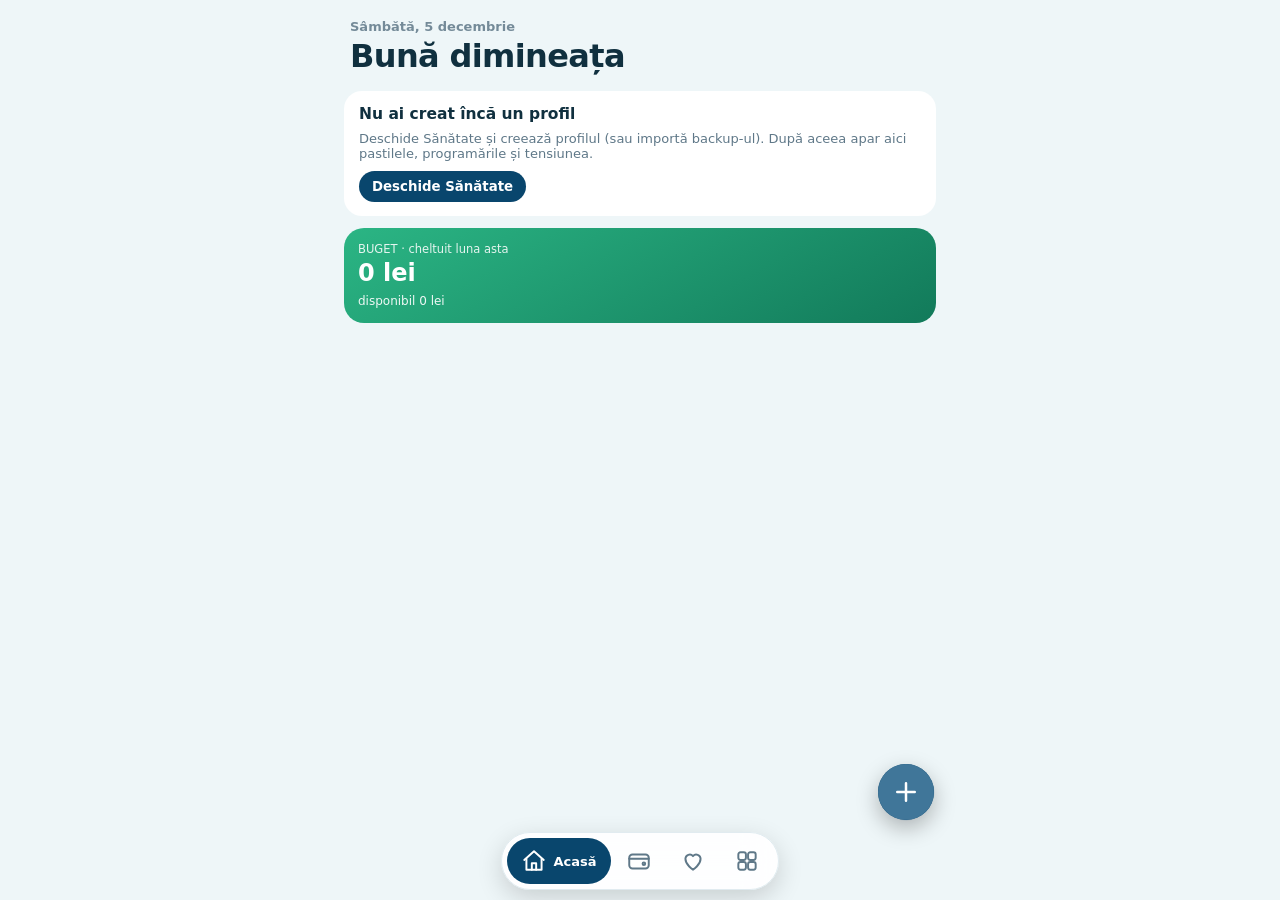
<file: index.html>
<!doctype html><html lang="ro"><head><meta charset="utf-8"><meta name="viewport" content="width=device-width,initial-scale=1,maximum-scale=1,user-scalable=no,viewport-fit=cover"><title>Agenda Mea</title><script src="tema.js?v=7.12.1"></script><script src="fx.js?v=7.12.1"></script><link rel="manifest" href="manifest.webmanifest"><link rel="apple-touch-icon" href="icon-180.png"><meta name="theme-color" content="#0a3f66"><meta name="apple-mobile-web-app-capable" content="yes"><meta name="apple-mobile-web-app-title" content="Agenda Mea"><link rel="stylesheet" href="agenda.css?v=7.12.1"></head>
<body><div id="app"><div id="vw"><div id="home" class="v on"></div><iframe id="fs" class="v" title="Sănătate"></iframe><iframe id="bud" class="v" title="Buget"></iframe><div id="more" class="v"></div></div>
<div id="dial" hidden><div class="dbk"></div><div class="dsh"><i class="dgr"></i><div class="dg" data-grp="health"><h4>Sănătate</h4><div class="dgrid"><button data-fab="bp" data-g="h"><svg viewBox="0 0 24 24"><path d="M12 20s-7-4.4-7-10a4 4 0 0 1 7-2.5A4 4 0 0 1 19 10c0 5.6-7 10-7 10z"/></svg><span>Tensiune</span></button><button data-fab="pill" data-g="h"><svg viewBox="0 0 24 24"><path d="M9 8.5l6 6M5.6 14.4l8.8-8.8a3.5 3.5 0 0 1 5 5l-8.8 8.8a3.5 3.5 0 0 1-5-5z"/></svg><span>Pastilă luată</span></button><button data-fab="newlab" data-g="h"><svg viewBox="0 0 24 24"><path d="M9 3h6M10 3v6l-5 9a2 2 0 0 0 2 3h10a2 2 0 0 0 2-3l-5-9V3"/></svg><span>Analiză</span></button><button data-fab="appt" data-g="h"><svg viewBox="0 0 24 24"><path d="M5 5h14a1 1 0 0 1 1 1v13a1 1 0 0 1-1 1H5a1 1 0 0 1-1-1V6a1 1 0 0 1 1-1zM4 10h16M9 3v4M15 3v4"/></svg><span>Programare</span></button><button data-fab="newvis" data-g="h"><svg viewBox="0 0 24 24"><path d="M6 3v6a4 4 0 0 0 8 0V3M10 13v3a4 4 0 0 0 8 0v-2"/></svg><span>Consultație</span></button><button data-fab="newdoc" data-g="h"><svg viewBox="0 0 24 24"><path d="M7 3h7l5 5v12a1 1 0 0 1-1 1H7a1 1 0 0 1-1-1V4a1 1 0 0 1 1-1zM14 3v5h5M9 13h6M9 17h6"/></svg><span>Document</span></button><button data-fab="newvit" data-g="h"><svg viewBox="0 0 24 24"><path d="M12 4a8 8 0 1 0 0 16 8 8 0 0 0 0-16zM12 12l3-3"/></svg><span>Greutate</span></button><button data-fab="act" data-g="h"><svg viewBox="0 0 24 24"><path d="M13 4a1.5 1.5 0 1 0 0 .01M8 21l3-6-2-3 3-3 3 3h3M11 15l3 2v4"/></svg><span>Activitate</span></button><button data-fab="newprev" data-g="h"><svg viewBox="0 0 24 24"><path d="M18 2l4 4M17 7l-5 5M20 4l-9 9M10 8l6 6M4 20l5-5M7 11l6 6"/></svg><span>Prevenție / vaccin</span></button></div></div><div class="dg" data-grp="budget"><h4>Buget</h4><div class="dgrid"><button data-fab="exp" data-g="b"><svg viewBox="0 0 24 24"><path d="M12 5v14M5 12h14"/></svg><span>Cheltuială</span></button><button data-fab="inc" data-g="b"><svg viewBox="0 0 24 24"><path d="M12 19V5M6 11l6-6 6 6"/></svg><span>Venit</span></button><button data-fab="newdebt" data-g="b"><svg viewBox="0 0 24 24"><path d="M4 7h16v11H4zM4 11h16M8 15h3"/></svg><span>Datorie</span></button></div></div></div></div><button id="fab" data-fab="toggle" aria-label="Adaugă"><svg viewBox="0 0 24 24"><path d="M12 5v14M5 12h14"/></svg></button>
<nav id="nv"><button data-t="home" class="on"><svg viewBox="0 0 24 24"><path d="M3 11l9-8 9 8"/><path d="M5 10v10h14V10"/><path d="M10 20v-6h4v6"/></svg>Acasă</button><button data-t="budget"><svg viewBox="0 0 24 24"><rect x="3" y="6" width="18" height="13" rx="3"/><path d="M3 10h18"/><circle cx="16.500" cy="14.500" r="1.200"/></svg>Buget</button><span class="nsp" aria-hidden="true"></span><button data-t="health"><svg viewBox="0 0 24 24"><path d="M12 20s-7-4.400-7-10a4 4 0 0 1 7-2.500A4 4 0 0 1 19 10c0 5.600-7 10-7 10z"/></svg>Sănătate</button><button data-t="more"><svg viewBox="0 0 24 24"><rect x="4" y="4" width="7" height="7" rx="2"/><rect x="13" y="4" width="7" height="7" rx="2"/><rect x="4" y="13" width="7" height="7" rx="2"/><rect x="13" y="13" width="7" height="7" rx="2"/></svg>Setări</button></nav></div>
<script src="agenda.js?v=7.12.1"></script></body></html>
</file>
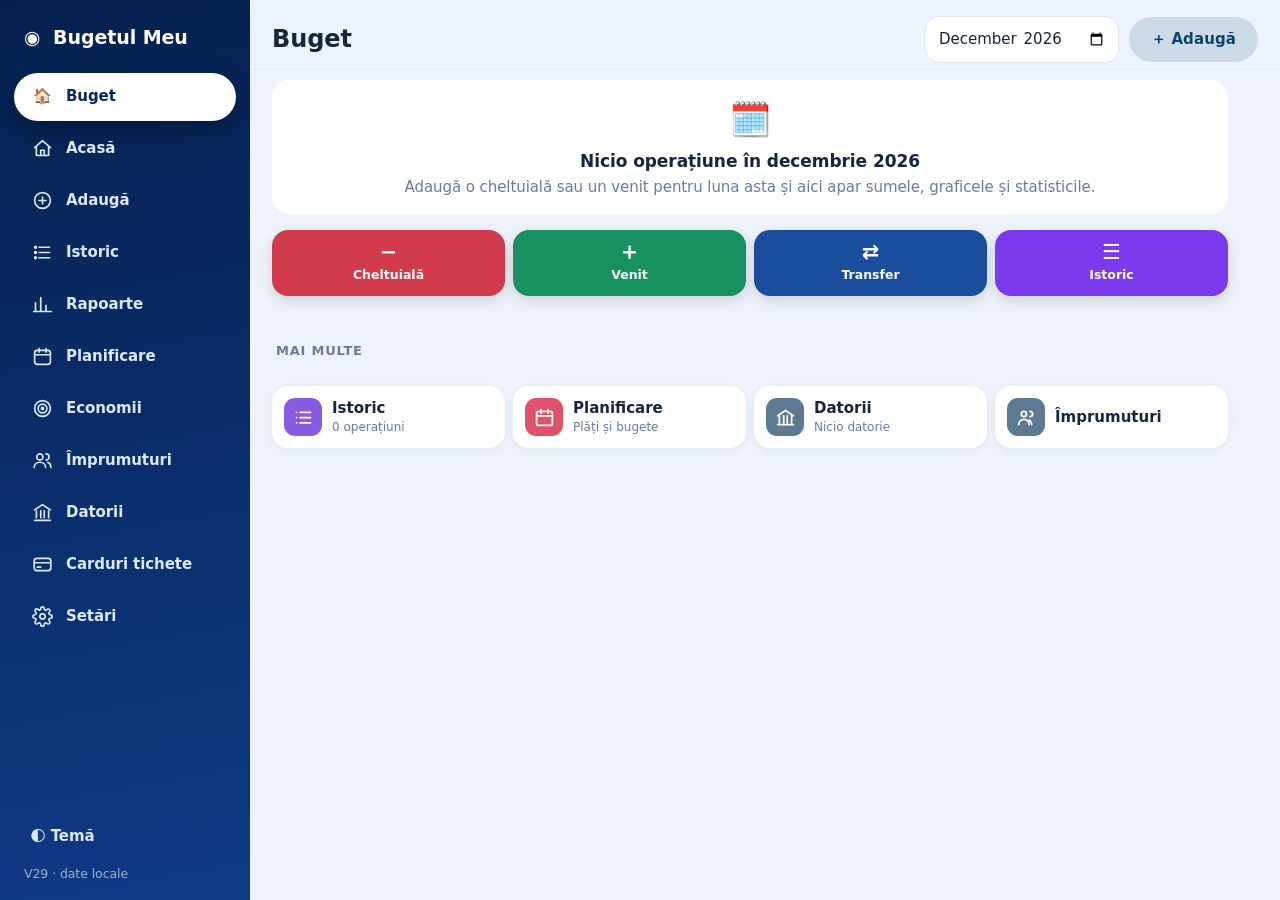
<file: buget.html>
<!doctype html><html lang="ro"><head><meta charset="utf-8"><meta name="viewport" content="width=device-width,initial-scale=1,viewport-fit=cover"><title>Bugetul Meu</title><meta name="theme-color" content="#082a63"><meta name="apple-mobile-web-app-capable" content="yes"><script src="tema.js?v=7.12.1"></script><script src="fx.js?v=7.12.1"></script><link rel="stylesheet" href="b_app.css?v=7.12.1"></head><body>
<aside id="side"><div class="brand"><i>◉</i> Bugetul Meu</div><nav id="nav"></nav><button class="nb" id="theme">🌓 Temă</button><small class="ver">V29 · date locale</small></aside>
<div id="scrim"></div>
<main><header><button id="back" aria-label="Înapoi" hidden>‹</button><button id="burger" aria-label="Meniu">☰</button><h1 id="title"></h1><p id="hsub"></p><input type="month" id="month"><button class="btn" data-go="add">＋ Adaugă</button></header><section id="view"></section></main>
<button class="btn fab" data-go="add" aria-label="Adaugă">＋</button>
<script src="b_store.js?v=7.12.1"></script>
<script>Store.init().then(()=>{['core','features','dashboard','reports','crud','security-ui','v28','bon-parser','scanner','hub','main','rap','reset','dat','sum','v74','api'].forEach(n=>{const s=document.createElement('script');s.src='b_'+n+'.js?v=7.12.1';s.async=false;document.body.append(s)})})</script>
</file>
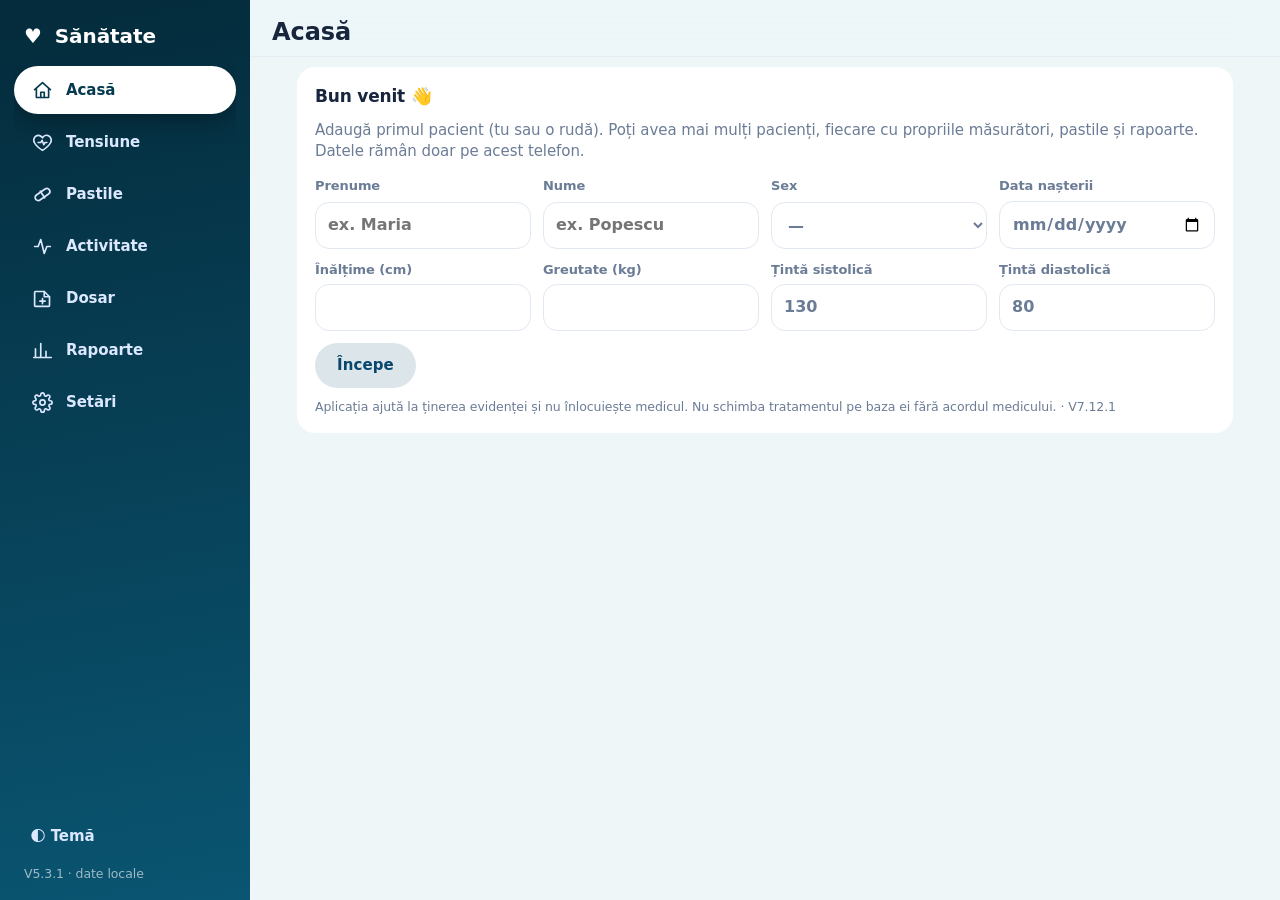
<file: sanatate.html>
<!doctype html><html lang="ro"><head><meta charset="utf-8"><meta name="viewport" content="width=device-width,initial-scale=1,maximum-scale=1,user-scalable=no,viewport-fit=cover"><title>Sănătate</title><script src="tema.js?v=7.12.1"></script><script src="fx.js?v=7.12.1"></script><link rel="apple-touch-icon" href="icon-180.png"><meta name="theme-color" content="#053a50"><meta name="apple-mobile-web-app-capable" content="yes"><link rel="stylesheet" href="app.css?v=7.12.1"></head><body>
<aside id="side"><div class="brand"><i>♥</i> Sănătate</div><nav id="nav"></nav><button class="nb" id="theme">🌓 Temă</button><small class="ver">V5.3.1 · date locale</small></aside>
<div id="scrim"></div>
<div id="splash" style="position:fixed;inset:0;display:grid;place-items:center;background:#eef6f8;color:#053a50;font:600 16px -apple-system,system-ui,sans-serif;z-index:5">Se încarcă…</div>
<main><header><button id="back" aria-label="Înapoi">‹</button><button id="burger" aria-label="Meniu">☰</button><h1 id="title"></h1><p id="hsub"></p><select id="psel" aria-label="Pacient"></select><button class="hb" data-go="rep" aria-label="Rapoarte"></button><button class="hb" data-go="set" aria-label="Setări"></button><button class="btn" data-quick="1">＋ Adaugă</button></header><section id="view"></section></main>
<button class="btn fab" data-quick="1" aria-label="Adaugă rapid">＋</button>
<script>
['gesturestart','gesturechange','gestureend'].forEach(function(n){document.addEventListener(n,function(e){e.preventDefault()},{passive:false})});var _lt=0;document.addEventListener('touchend',function(e){var n=Date.now(),t=(e.target&&e.target.tagName)||'';if(n-_lt<350&&!/INPUT|TEXTAREA|SELECT/.test(t))e.preventDefault();_lt=n},{passive:false});
(function(){
var shown=false,booted=function(){return !!window.__booted};
function ui(msg,fatal){
 var o=document.getElementById('bm-err');
 if(!o){o=document.createElement('div');o.id='bm-err';document.body.appendChild(o)}
 var sp=document.getElementById('splash');if(sp&&fatal)sp.remove();
 o.style.cssText=fatal?'position:fixed;inset:0;z-index:9999;background:#042b3b;color:#fff;padding:24px;overflow:auto;font:15px/1.5 -apple-system,system-ui,sans-serif':'position:fixed;left:10px;right:10px;bottom:10px;z-index:9999;background:#7a1020;color:#fff;border-radius:16px;padding:14px;font:13px/1.4 -apple-system,system-ui,sans-serif;max-height:40vh;overflow:auto';
 if(!shown){o.innerHTML=(fatal?'<h2 style="margin:0 0 8px">Aplicația nu a putut porni</h2><p>Datele tale <b>nu au fost șterse</b>. Trimite-mi textul de mai jos (sau o captură) ca să repar.</p>':'<b>Eroare:</b> ')+'<pre id="bm-log" style="white-space:pre-wrap;word-break:break-word;background:rgba(255,255,255,.12);padding:10px;border-radius:12px;margin:8px 0"></pre><div style="display:flex;gap:8px;flex-wrap:wrap"><button id="bm-r" style="padding:10px 16px;border:0;border-radius:99px;font:600 15px system-ui">Reîncarcă</button><button id="bm-c" style="padding:10px 16px;border:0;border-radius:99px;font:600 15px system-ui">Curăță memoria cache a aplicației</button>'+(fatal?'':'<button id="bm-x" style="padding:10px 16px;border:0;border-radius:99px;font:600 15px system-ui">Închide</button>')+'</div>'+(fatal?'<p style="opacity:.75;font-size:13px">„Curăță memoria cache” șterge doar fișierele aplicației salvate în browser, nu și datele tale medicale.</p>':'');
  shown=true;
  document.getElementById('bm-r').onclick=function(){location.reload()};
  document.getElementById('bm-c').onclick=function(){var p=[];if(navigator.serviceWorker)p.push(navigator.serviceWorker.getRegistrations().then(function(r){return Promise.all(r.map(function(x){return x.unregister()}))}));if(window.caches)p.push(caches.keys().then(function(k){return Promise.all(k.map(function(x){return caches.delete(x)}))}));Promise.all(p).catch(function(){}).then(function(){location.reload()})};
  var x=document.getElementById('bm-x');if(x)x.onclick=function(){o.remove();shown=false};
 }
 var l=document.getElementById('bm-log');if(l)l.textContent+=msg+'\n';
}
window.addEventListener('error',function(e){if(e.target&&e.target!==window&&e.target.src){ui('Nu pot încărca '+e.target.getAttribute('src')+' (lipsește din repository sau nu s-a publicat încă).',!booted());return}
 if(/ResizeObserver/.test(e.message||''))return;ui((e.message||'Eroare')+(e.filename?' ('+e.filename.split('/').slice(-2).join('/')+':'+e.lineno+')':''),!booted())},true);
window.addEventListener('unhandledrejection',function(e){var r=e.reason;ui('Promisiune respinsă: '+(r&&r.message||r),!booted())});
setTimeout(function(){if(!booted()&&!shown)ui('Pornirea durează neobișnuit de mult (stocarea browserului nu răspunde).',true)},15000);
window.__V='3.0.0';
window.__bmDown=function(){var o=document.getElementById('bm-err');if(!o)return;o.style.cssText='position:fixed;left:10px;right:10px;bottom:10px;z-index:9999;background:#7a1020;color:#fff;border-radius:16px;padding:14px;font:13px/1.4 -apple-system,system-ui,sans-serif;max-height:40vh;overflow:auto';var h=o.querySelector('h2');if(h)h.textContent='Atenție';var b=document.createElement('button');b.id='bm-x';b.textContent='Închide';b.style.cssText='padding:10px 16px;border:0;border-radius:99px;font:600 15px system-ui';b.onclick=function(){o.remove();shown=false};o.querySelector('div').appendChild(b)};
})();
</script>
<script src="store.js?v=7.12.1"></script>
<script>
(function(){
function go(){var s=document.createElement('script');s.src='app.js';document.body.appendChild(s)}
if(typeof Store==='undefined'){window.dispatchEvent(new ErrorEvent('error',{message:'store.js nu s-a încărcat'}));return}
var t=new Promise(function(r){setTimeout(function(){r('timeout')},12000)});
Promise.race([Store.init(),t]).then(function(r){
 if(r==='timeout'){var ok=false;try{var d=JSON.parse(localStorage.getItem('tensiunea-mea-v1'));ok=d&&Array.isArray(d.patients);if(ok)window.__DATA__=d}catch(e){}
  if(!ok){window.dispatchEvent(new ErrorEvent('error',{message:'Stocarea nu a răspuns în 12 secunde și nu am o copie sigură de citit. Datele nu au fost modificate. Reîncarcă; dacă persistă, închide complet aplicația și redeschide-o.'}));return}}
 go()}).catch(function(e){window.dispatchEvent(new ErrorEvent('error',{message:'Pornire stocare: '+(e&&e.message||e)}))});
})();
</script>
</body></html>
</file>
<file: agenda.css>
:root{--bg:#eef6f8;--card:#fff;--tx:#10303f;--mu:#5f7888;--ac:#0a6a8a;--ln:#e1ebf0}
@media(prefers-color-scheme:dark){:root{--bg:#0d1a21;--card:#16262f;--tx:#e6f0f5;--mu:#93aab8;--ac:#5cc2e3;--ln:#243844}}
*{box-sizing:border-box;margin:0}html,body{height:100%}body{font-family:-apple-system,system-ui,Segoe UI,Inter,sans-serif;background:var(--bg);color:var(--tx);overflow:hidden}
#app{max-width:620px;margin:0 auto;height:100%;display:flex;flex-direction:column;position:relative}
.v{flex:1;min-height:0;overflow:auto;display:none;-webkit-overflow-scrolling:touch}.v.on{display:block}
#vw{flex:1;min-height:0;position:relative}#vw>.v{position:absolute;inset:0}
iframe.v{display:block;width:100%;height:100%;border:0;background:var(--bg);visibility:hidden;pointer-events:none}iframe.v.on{visibility:visible;pointer-events:auto}
nav#nv{flex:none;display:flex;background:var(--card);border-top:1px solid var(--ln);padding:6px 4px calc(8px + env(safe-area-inset-bottom));box-shadow:0 -4px 16px var(--a3,#0a3f66)12}
nav#nv button{flex:1;border:0;background:none;color:var(--mu);font:600 11px inherit;font-family:inherit;display:grid;justify-items:center;gap:2px;padding:6px 0;cursor:pointer;border-radius:14px}
nav#nv button b{font-size:23px;line-height:1;filter:grayscale(1);opacity:.7}nav#nv button.on{color:var(--ac)}nav#nv button.on b{filter:none;opacity:1}
.hd{padding:calc(20px + env(safe-area-inset-top)) 18px 20px;color:#fff;border-radius:0 0 28px 28px;background:linear-gradient(150deg,var(--a1,#0e7aa0),var(--a3,#0a3f66))}
.hd small{opacity:.85;font-size:13px}.hd h1{font-size:28px;margin-top:2px}
.c{background:var(--card);border-radius:20px;padding:14px 15px;margin:12px 14px 0;box-shadow:0 2px 10px var(--a3,#0a3f66)14}
.c h2{font-size:15.5px;margin-bottom:8px;display:flex;justify-content:space-between;align-items:center;gap:8px}
.r{display:flex;align-items:center;gap:11px;padding:9px 0;border-top:1px solid var(--ln);font-size:14px}.r:first-of-type{border-top:0}
.ic{width:32px;height:32px;border-radius:11px;display:grid;place-items:center;font-size:16px;flex:none;background:#e3f1f6}
.r>span{flex:1;min-width:0}.r small{display:block;color:var(--mu);font-size:12px}
.t{font-size:11.5px;font-weight:700;padding:3px 10px;border-radius:12px;white-space:nowrap}.hot{background:#fde4e8;color:#b6203c}.mid{background:#fff0d6;color:#9a5b00}.good{background:#dff5ea;color:#16764f}
.two{display:flex;gap:10px;margin:12px 14px 0}.m{flex:1;border-radius:20px;padding:14px;color:#fff;border:0;text-align:left;font:inherit;cursor:pointer}
.m small{opacity:.88;font-size:11.5px;display:block}.m b{display:block;font-size:24px;margin:3px 0}.m i{font-style:normal;font-size:12px;opacity:.92}
.bg{background:linear-gradient(150deg,#2bb584,#127a5a)}.bp{background:linear-gradient(150deg,#e0516a,#a82442)}.off{filter:saturate(.35);opacity:.8}
.q{display:flex;gap:8px;margin:12px 14px 0}.q button{flex:1;background:var(--card);border:0;border-radius:16px;padding:11px 2px;font:600 12px inherit;font-family:inherit;color:var(--tx);box-shadow:0 2px 10px var(--a3,#0a3f66)14;cursor:pointer}.q b{display:block;font-size:22px;margin-bottom:2px}
.ins{background:linear-gradient(150deg,#fff8e8,#fff);border:1.5px solid #f4d9a0;color:#4a3a14}@media(prefers-color-scheme:dark){.ins{background:#2a2412;border-color:#5a4a1c;color:#f1e3b4}}
.ins p{font-size:13.5px;line-height:1.5}.mu{color:var(--mu);font-size:13px}
.btn{border:0;background:#e3f1f6;color:var(--ac);font:600 13px inherit;font-family:inherit;padding:8px 13px;border-radius:13px;cursor:pointer}
.btn.p{background:var(--ac);color:#fff}
.empty{color:var(--mu);font-size:13.5px;padding:6px 0}

#fab{position:absolute;right:16px;bottom:calc(84px + env(safe-area-inset-bottom));width:58px;height:58px;border-radius:50%;border:0;background:linear-gradient(150deg,var(--a1,#0e7aa0),var(--a3,#0a3f66));color:#fff;font-size:32px;line-height:1;box-shadow:0 10px 24px rgba(10,61,102,.45);z-index:30;cursor:pointer}
#dial{position:absolute;right:16px;bottom:calc(152px + env(safe-area-inset-bottom));z-index:31;display:grid;gap:8px;justify-items:end}#dial[hidden]{display:none}
#dial button{border:0;background:var(--card);color:var(--tx);font:700 14px inherit;font-family:inherit;padding:11px 16px;border-radius:24px;box-shadow:0 6px 18px rgba(10,61,102,.3);cursor:pointer}
#toast{position:fixed;left:50%;transform:translateX(-50%);bottom:110px;background:#10303f;color:#fff;padding:11px 18px;border-radius:22px;font-size:14px;opacity:0;pointer-events:none;transition:opacity .2s;z-index:50;max-width:90vw;text-align:center}#toast.on{opacity:1}

/* V5.5: bară modernă, tranziții, Mai mult cu butoane mari */
nav#nv{padding:8px 8px calc(10px + env(safe-area-inset-bottom));gap:4px;background:color-mix(in srgb,var(--card) 97%,transparent);border-top:1px solid var(--ln)}
nav#nv button{font-size:11.5px;gap:3px;padding:8px 0 7px;border-radius:18px;transition:background .2s,color .2s,transform .15s}
nav#nv button svg{width:26px;height:26px;stroke:currentColor;fill:none;stroke-width:1.8;stroke-linecap:round;stroke-linejoin:round}
nav#nv button:active{transform:scale(.94)}
nav#nv button.on{background:linear-gradient(150deg,var(--a1,#0e7aa0),var(--a2,#0a4f7c));color:#fff;box-shadow:0 6px 16px rgba(10,79,124,.35)}
#dial svg,#fab svg{width:22px;height:22px;stroke:currentColor;fill:none;stroke-width:2;stroke-linecap:round;stroke-linejoin:round;flex:none}#fab svg{width:30px;height:30px}
#fab{display:grid;place-items:center}#fab{transition:transform .2s}
#dial button{display:flex;align-items:center;gap:10px}#dial button svg{color:var(--ac)}
.v.on{animation:vin .26s ease both}
@keyframes vin{from{opacity:0;transform:translateY(10px)}to{opacity:1;transform:none}}
iframe.v{opacity:0;transition:opacity .22s ease}iframe.v.on{opacity:1;animation:none}
.mg{display:grid;grid-template-columns:1fr 1fr;gap:12px;margin:14px 14px 0}
.mt{position:relative;display:flex;flex-direction:column;justify-content:space-between;gap:12px;min-height:var(--th,108px);padding:13px;border:0;border-radius:22px;color:#fff;text-align:left;font:inherit;cursor:pointer;box-shadow:0 10px 22px rgba(10,60,100,.2);transition:transform .15s}
.mt:active{transform:scale(.97)}.mt .i{width:42px;height:42px;border-radius:14px;background:rgba(255,255,255,.22);display:grid;place-items:center}
.mt svg{width:24px;height:24px;stroke:#fff;fill:none;stroke-width:1.9;stroke-linecap:round;stroke-linejoin:round}
.mt b{display:block;font-size:15.5px}.mt small{display:block;font-size:11.5px;opacity:.9;margin-top:2px}
.mt.t1{background:linear-gradient(150deg,var(--a1,#0e7aa0),var(--a2,#0a4f7c))}.mt.t2{background:linear-gradient(150deg,#8a5ae0,#5f37b8)}.mt.t3{background:linear-gradient(150deg,#2bb584,#16805c)}.mt.t4{background:linear-gradient(150deg,#ee9a2c,#c76f0b)}
.bk{display:flex;align-items:center;gap:12px}.bk .ic{width:42px;height:42px;font-size:20px}
.mt{width:100%;min-width:0;justify-self:stretch}

#fab{transition:transform .25s,opacity .25s}#fab.sh{transform:translateY(90px) scale(.8);opacity:0;pointer-events:none}

.sw{display:grid;grid-template-columns:repeat(4,1fr);gap:10px}.swb{position:relative;height:54px;border:3px solid transparent;border-radius:18px;color:#fff;font:inherit;font-size:11.5px;font-weight:650;cursor:pointer;display:grid;place-items:end center;padding-bottom:6px;box-shadow:0 4px 12px rgba(0,0,0,.15)}.swb.on{border-color:var(--tx);box-shadow:0 0 0 2px var(--card) inset}
.swb input{position:absolute;inset:0;opacity:0;width:100%;height:100%;cursor:pointer}.swb span{text-shadow:0 1px 3px rgba(0,0,0,.45)}
.sg{display:grid;grid-template-columns:repeat(3,1fr);gap:6px;background:var(--bg);padding:4px;border-radius:14px}.sg button{border:0;background:none;color:var(--mu);font:inherit;font-weight:650;padding:9px;border-radius:11px;cursor:pointer}.sg button.on{background:var(--card);color:var(--ac);box-shadow:0 2px 8px rgba(0,0,0,.1)}
.sg button.on{background:var(--a2,#0a4f7c);color:#fff}

html[data-sz=mici] .mt{min-height:0;padding:10px 12px;gap:6px;border-radius:17px}html[data-sz=mici] .mt .i{width:30px;height:30px;border-radius:10px}html[data-sz=mici] .mt svg{width:18px;height:18px}html[data-sz=mici] .mt b{font-size:13.5px}html[data-sz=mici] .mt small{font-size:10.8px}html[data-sz=mici] .mg{gap:8px}
html[data-sz=mici] .m{padding:11px 13px;border-radius:18px}html[data-sz=mici] .m b{font-size:24px}html[data-sz=mici] .q button{padding:9px 4px;font-size:12px}
html[data-sz=mari] .mt{min-height:150px;padding:16px}

/* ===== V5.8: Acasă interactiv ===== */
.qs{display:grid;grid-template-columns:repeat(4,1fr);gap:8px;margin:12px 14px 0}.qs button{display:flex;flex-direction:column;align-items:center;gap:6px;border:0;background:none;color:var(--tx);font:inherit;font-size:11.5px;font-weight:650;padding:6px 0;cursor:pointer}.qs button:active .qi{transform:scale(.92)}
.qi{width:54px;height:54px;border-radius:19px;display:grid;place-items:center;box-shadow:0 8px 18px rgba(10,60,100,.2);transition:transform .15s}.qi svg{width:26px;height:26px;stroke:#fff;fill:none;stroke-width:1.9;stroke-linecap:round;stroke-linejoin:round}
.c.cb{display:block;width:calc(100% - 28px);text-align:left;border:0;font:inherit;color:var(--tx);cursor:pointer}.c.cb h2{display:flex;justify-content:space-between;align-items:center}.mb{width:100%;height:auto;display:block;margin:8px 0 4px}
.chs{display:flex;flex-wrap:wrap;gap:8px;margin-top:10px}.chs button{border:0;border-radius:999px;padding:9px 14px;font:inherit;font-size:13px;font-weight:650;background:var(--bg);color:var(--ac);cursor:pointer;box-shadow:inset 0 0 0 1px var(--ln)}.chs button:active{background:var(--ln)}
.c .r b{flex:none}


#dial [data-fab][hidden]{display:none!important}
/* V7.0 · meniu de adăugare (foaie) + buton + în centru */
#fab{left:50%;right:auto;transform:translateX(-50%);bottom:calc(26px + env(safe-area-inset-bottom));width:62px;height:62px;border:4px solid var(--bg,#eef4f7)}
#fab.sh{transform:translateX(-50%) translateY(90px) scale(.8)}
nav#nv .nsp{flex:1.1}
#dial{position:absolute;inset:0;right:0;bottom:0;z-index:31;display:block}#dial[hidden]{display:none}
#dial .dbk{position:absolute;inset:0;background:rgba(0,0,0,.5)}
#dial .dsh{position:absolute;left:8px;right:8px;bottom:calc(96px + env(safe-area-inset-bottom));background:var(--card);border-radius:24px;padding:8px 12px 14px;max-height:72%;overflow:auto;box-shadow:0 14px 40px rgba(0,0,0,.35)}
#dial .dgr{display:block;width:38px;height:4px;border-radius:2px;background:var(--ln,#ccd);margin:2px auto 8px}
#dial .dg h4{margin:8px 4px 6px;font:700 12px inherit;font-family:inherit;color:var(--mu);text-transform:uppercase;letter-spacing:.05em}
#dial .dgrid{display:grid;grid-template-columns:repeat(3,minmax(0,1fr));gap:6px}
#dial .dgrid button{display:flex;flex-direction:column;align-items:center;gap:5px;background:none;box-shadow:none;padding:8px 2px;border-radius:14px;font:600 12px inherit;font-family:inherit;line-height:1.15;text-align:center}
#dial .dgrid button svg{width:24px;height:24px;padding:10px;box-sizing:content-box;border-radius:50%;background:color-mix(in srgb,var(--ac,#0e7aa0) 13%,transparent);color:var(--ac)}
#dial .dgrid button:active{transform:scale(.95)}

.azc{background:var(--card,#fff);border:1px solid var(--ln,#dfe7ee);border-radius:18px;padding:12px 12px 6px;margin:0 0 12px;box-shadow:0 2px 10px rgba(10,60,100,.08)}.azc h2{margin:0 0 6px;font-size:16px}.azr{display:flex;align-items:center;gap:10px;width:100%;text-align:left;background:none;border:0;border-top:1px solid var(--ln,#e1ebf0);padding:10px 2px;font:600 14px inherit;font-family:inherit;color:var(--tx,#10303f);cursor:pointer}.azr:first-of-type{border-top:0}.azr i{font-style:normal;font-size:20px;width:30px;height:30px;border-radius:50%;display:grid;place-items:center;background:rgba(128,150,170,.14);flex:none}.azr span{flex:1;line-height:1.3}.azr small{display:block;font-weight:500;font-size:12.5px;color:var(--mu,#667)}.azr small.ah{color:#d03a52;font-weight:700}.azr small.ao{color:#1f9d6c;font-weight:700}.azr small.aw{color:#d98310;font-weight:700}.azr em{font-style:normal;color:var(--mu,#667);font-size:22px}
.azc{margin:14px 14px 12px}
/* V7.2 · formă iPhone: liste grupate, glisare */
.v.sl{animation:slL .3s cubic-bezier(.2,.8,.2,1)}.v.sr{animation:slR .3s cubic-bezier(.2,.8,.2,1)}@keyframes slL{from{transform:translateX(36px);opacity:.3}to{transform:none;opacity:1}}@keyframes slR{from{transform:translateX(-36px);opacity:.3}to{transform:none;opacity:1}}
.ab{display:flex;gap:8px;margin:10px 14px 4px;flex-wrap:wrap}.ab .btn{padding:10px 16px;font-size:14px}
.gl{margin:14px 14px 0}.gl h3{margin:0 8px 6px;font-size:13px;font-weight:700;letter-spacing:.04em;text-transform:uppercase;color:var(--mu)}.gb{background:var(--card);border-radius:18px;overflow:hidden}
.gr{display:flex;align-items:center;gap:12px;width:100%;text-align:left;background:none;border:0;border-top:1px solid var(--ln);padding:11px 14px;font:600 15px inherit;font-family:inherit;color:var(--tx);cursor:pointer}.gr:first-child{border-top:0}.gr:active{background:rgba(128,150,170,.14)}
.gi{width:32px;height:32px;border-radius:9px;display:grid;place-items:center;font-size:17px;flex:none;color:#fff}.gt{flex:1;line-height:1.3}.gt small{display:block;font-weight:500;font-size:12.5px;color:var(--mu)}.gt small.ah{color:#d03a52;font-weight:700}.gt small.ao{color:#1f9d6c;font-weight:700}.gt small.aw{color:#d98310;font-weight:700}.gr em{font-style:normal;color:var(--mu);font-size:22px}
/* V7.4 Acasă: bandă cifre + carusel statistici */
.stp{display:grid;grid-template-columns:repeat(auto-fit,minmax(70px,1fr));gap:6px;margin:0 0 4px;padding:8px 6px;background:var(--card);border-radius:16px}
.stp button{background:none;border:0;color:inherit;font:inherit;text-align:center;padding:2px 0;cursor:pointer}.stp b{display:block;font-size:15px}.stp small{display:block;font-size:10.5px;color:var(--mu);margin-top:1px}
.stc{display:flex;gap:8px;overflow-x:auto;scroll-snap-type:x mandatory;padding:2px 2px 6px;-webkit-overflow-scrolling:touch;scrollbar-width:none}.stc::-webkit-scrollbar{display:none}
.stk{flex:none;width:128px;scroll-snap-align:start;text-align:left;background:var(--card);border:0;border-radius:16px;padding:11px 12px;color:inherit;font:inherit;cursor:pointer}.stk small{display:block;font-size:11px;color:var(--mu)}.stk b{display:block;font-size:19px;margin:3px 0 2px}.stk i{display:block;font-style:normal;font-size:11.5px;color:var(--mu)}
.stk .up,.stp .up{color:#1f9d6d}.stk .dn{color:#d63c52}

.bpk h2 span{font-weight:800}.bpt{display:grid;gap:5px}.bpt>div{border-radius:13px;padding:8px 0;text-align:center;color:#fff}.bpt b{display:block;font-size:15px;line-height:1.15}.bpt span{font-size:11px;opacity:.92}
.bpt.bpd{margin:3px 0 10px}.bpt.bpd>div{padding:0;color:var(--mu);font-size:11px}
.bpl>div{display:flex;align-items:center;gap:8px;margin:5px 0}.bpl span{width:22px;font-size:11px;color:var(--mu)}.bpl i{flex:1;height:12px;border-radius:7px;background:color-mix(in srgb,var(--tx) 8%,transparent);overflow:hidden}.bpl u{display:block;height:100%;border-radius:7px}.bpl b{width:58px;text-align:right;font-size:12.5px}
.thg{display:grid;grid-template-columns:1fr 1fr;gap:8px;margin-bottom:12px}.thb{display:flex;align-items:center;gap:9px;text-align:left;padding:9px 10px;border-radius:14px;border:2px solid var(--ln);background:var(--card);color:var(--tx);font:inherit;font-weight:700;font-size:13px;cursor:pointer}.thb.on{border-color:var(--ac);box-shadow:0 0 0 2px var(--ac) inset}.thb i{width:30px;height:30px;border-radius:9px;flex:none;display:grid;place-items:end;padding:4px;border:1px solid rgba(0,0,0,.15)}.thb u{width:12px;height:12px;border-radius:50%}

.hacc h2,.hchk h2{display:flex;justify-content:space-between;align-items:baseline;gap:8px}.hacc h2 span{font-size:16px}.hchk h2 span{background:#f59e0b;color:#fff;border-radius:999px;padding:1px 9px;font-size:13px}
.hag{display:grid;grid-template-columns:1fr 1fr;gap:8px;margin:10px 0 8px}.hag>div{background:color-mix(in srgb,var(--tx) 5%,transparent);border-radius:14px;padding:10px}.hag b{font-size:13.5px}.hab{font-size:20px;font-weight:800;margin:2px 0 4px}.hag small{display:block;font-size:11.5px}.hag .ok{color:#16a34a}.hag .er,.hab.er{color:#dc2626}
.hchk{background:#fff8e6!important;text-align:left}.hcr{display:flex;gap:10px;align-items:flex-start;padding:7px 0;border-top:1px solid #f1dfb8;color:#3d2a06}.hcr i{font-style:normal;font-size:17px}.hcr span{font-weight:650;font-size:13.5px;min-width:0}.hcr small{display:block;font-weight:500;color:#8a6a2c;font-size:12px}.ok2{background:#e9f8ef!important;color:#14532d;font-weight:650}
html[data-m=dark] .hchk{background:#3a3217!important}html[data-m=dark] .hcr{color:#f3e2b0}

.xq{display:flex;gap:8px;flex-wrap:wrap}.xq .btn{flex:1;min-width:140px}
#prt{position:fixed;inset:0;z-index:9999;background:#fff;color:#111;overflow:auto;-webkit-overflow-scrolling:touch;padding:calc(env(safe-area-inset-top) + 10px) 16px 40px}#prt[hidden]{display:none}
.pbar{display:flex;gap:8px;position:sticky;top:0;background:#fff;padding:6px 0 10px;z-index:2}.pbar .btn{flex:1}
.pdoc{font:14px/1.4 -apple-system,system-ui,sans-serif;max-width:720px;margin:0 auto}.pdoc h1{font-size:22px;margin:4px 0 2px}.pdoc h2{font-size:17px;margin:18px 0 6px;border-bottom:2px solid #111;padding-bottom:3px}.pdoc h3{font-size:14px;margin:12px 0 4px;color:#444}.pdoc table{width:100%;border-collapse:collapse}.pdoc td{padding:5px 2px;border-bottom:1px solid #e5e7eb}.pdoc td.r{text-align:right;white-space:nowrap}.pdoc .g{color:#15803d}.pdoc .rd{color:#b91c1c}.pdoc small{color:#666}.pdoc p{margin:2px 0}
@media print{body.prting>*:not(#prt){display:none!important}#prt{position:static;padding:0}.pbar{display:none!important}}
.pbar .pm{flex:0 0 46px}
</file>
<file: b_app.css>
:root{--bg:#eef3fb;--card:#fff;--tx:#17253d;--mu:#6b7c96;--ac:#1a4d9c;--ac2:#082a63;--ln:#e1e8f2;--ok:#16915f;--er:#d13b4d;--r:18px}
body.dark{--bg:#0d1626;--card:#16233a;--tx:#e8eefb;--mu:#9fb0cb;--ln:#26364f;--ac:#6aa3ff}
*{box-sizing:border-box}body{margin:0;font:15px/1.4 -apple-system,system-ui,Segoe UI,Roboto,sans-serif;background:var(--bg);color:var(--tx);padding-left:250px}
aside{position:fixed;inset:0 auto 0 0;width:250px;background:linear-gradient(170deg,var(--ac2),#0e3a85);color:#fff;padding:calc(18px + env(safe-area-inset-top)) 14px 18px;display:flex;flex-direction:column;gap:6px;z-index:20;transition:transform .25s}
.brand{font-weight:800;font-size:19px;padding:6px 10px 16px}.brand i{font-style:normal;margin-right:6px}
nav{display:grid;gap:4px;flex:1;align-content:start}.nb{all:unset;cursor:pointer;display:flex;gap:11px;align-items:center;padding:12px 14px;border-radius:14px;color:#dbe8ff;font-weight:600}
.nb:hover{background:#ffffff1f}.nb.on{background:#fff;color:var(--ac2);box-shadow:0 6px 18px #0004}.ver{opacity:.6;padding:0 10px}
header{display:flex;gap:10px;align-items:center;padding:calc(16px + env(safe-area-inset-top)) 22px 6px;position:sticky;top:0;background:var(--bg);z-index:5}
h1{flex:1;margin:0;font-size:24px}#burger{display:none}
section{padding:10px 22px 90px;display:grid;gap:16px;max-width:1000px}
input,select,textarea{font:inherit;color:inherit;background:var(--card);border:1px solid var(--ln);border-radius:12px;padding:11px 12px;width:100%;min-width:0}
header input{width:auto}label{display:grid;gap:5px;font-weight:650;font-size:13px;color:var(--mu)}
.btn,#burger{font:inherit;font-weight:700;border:0;border-radius:13px;padding:11px 16px;background:linear-gradient(135deg,var(--ac),var(--ac2));color:#fff;cursor:pointer;box-shadow:0 5px 14px #1a4d9c55;transition:transform .12s}
.btn:active{transform:scale(.96)}.btn.s{background:var(--card);color:var(--ac);border:1px solid var(--ln);box-shadow:none}.btn.d{background:none;color:var(--er);box-shadow:none;padding:6px 8px}
.card{background:var(--card);border-radius:var(--r);padding:18px;box-shadow:0 8px 26px #1a3b6a14}.card h2{margin:0 0 12px;font-size:17px}
.hero{background:linear-gradient(135deg,var(--ac2),var(--ac));color:#fff;border-radius:24px;padding:24px}.hero small{opacity:.8}.hero b{display:block;font-size:34px;margin:4px 0}.hero div{display:flex;gap:22px;flex-wrap:wrap;font-size:13px}
.grid{display:grid;grid-template-columns:repeat(auto-fit,minmax(190px,1fr));gap:14px}.kpi small{color:var(--mu)}.kpi b{display:block;font-size:22px}.ok{color:var(--ok)}.er{color:var(--er)}
.row{display:flex;justify-content:space-between;align-items:center;gap:10px;padding:11px 0;border-bottom:1px solid var(--ln)}.row:last-child{border:0}.row small{display:block;color:var(--mu)}.row b{white-space:nowrap}
.donut{display:flex;gap:22px;align-items:center;flex-wrap:wrap}.ring{width:150px;height:150px;border-radius:50%;display:grid;place-items:center;flex:none}.ring span{width:96px;height:96px;border-radius:50%;background:var(--card);display:grid;place-items:center;font-weight:800;text-align:center;font-size:13px}
.leg{flex:1;min-width:200px}.dot{display:inline-block;width:10px;height:10px;border-radius:50%;margin-right:8px}
.bar{height:9px;background:var(--ln);border-radius:9px;overflow:hidden;margin-top:6px}.bar i{display:block;height:100%;background:var(--ac);border-radius:9px}.bar i.x{background:var(--er)}
.seg{display:flex;gap:6px;flex-wrap:wrap}.seg button{font:inherit;font-weight:650;border:1px solid var(--ln);background:var(--card);color:var(--tx);border-radius:30px;padding:8px 14px;cursor:pointer}.seg .on{background:var(--ac);color:#fff;border-color:var(--ac)}
.form{display:grid;gap:12px;grid-template-columns:repeat(auto-fit,minmax(200px,1fr))}.form .w{grid-column:1/-1}.cols{display:flex;align-items:flex-end;gap:10px;height:140px}.cols div{flex:1;display:grid;gap:4px;text-align:center;font-size:11px;color:var(--mu);align-content:end;height:100%}.cols i{background:var(--ac);border-radius:8px 8px 3px 3px;min-height:3px}
.empty{color:var(--mu);text-align:center;padding:22px}
@media(max-width:900px){body{padding:0}aside{transform:translateX(-100%)}body.open aside{transform:none;box-shadow:12px 0 40px #0006}#scrim{display:none}body.open #scrim{display:block;position:fixed;inset:0;background:#0006;z-index:15}#burger{display:block;padding:9px 13px}header .btn{padding:9px 12px}h1{font-size:19px}header input{max-width:150px}}
@media print{aside,header .btn,#burger{display:none}body{padding:0}}

dialog{border:0;border-radius:22px;padding:22px;width:min(92vw,440px);background:var(--card);color:var(--tx);box-shadow:0 30px 90px #0007}dialog::backdrop{background:#071427b0;backdrop-filter:blur(4px)}dialog form{display:grid;gap:12px}dialog h2{margin:0}.acts{display:flex;gap:10px}.acts .btn{flex:1}
.btn.m{padding:6px 11px;font-size:13px}.acts2{display:flex;gap:8px;margin-top:10px;flex-wrap:wrap}.warn{background:#fff4e0;color:#8a5200;border-radius:14px;padding:12px 15px;font-weight:650}.warn.hot{background:#ffe5e8;color:#a3172a}body.dark .warn{background:#3a2c10;color:#ffd58a}body.dark .warn.hot{background:#401820;color:#ffb3bd}
.big{display:block;font-size:30px}.mu{color:var(--mu)}details summary{cursor:pointer;font-weight:700;color:var(--ac);padding:8px 0}
.cal{display:grid;grid-template-columns:repeat(7,1fr);gap:6px;text-align:center}.cal em{font-style:normal;font-size:12px;color:var(--mu);font-weight:700}.day{min-height:52px;border-radius:12px;background:var(--bg);padding:5px 2px}.day.now{outline:2px solid var(--ac)}.day b{font-size:13px}.day p{margin:3px 0;display:flex;gap:3px;justify-content:center}.day i{width:7px;height:7px;border-radius:50%}.in{background:var(--ok)}.out{background:var(--er)}
.heat{display:grid;grid-template-columns:repeat(auto-fill,minmax(38px,1fr));gap:6px}.heat i{font-style:normal;background:var(--ac);color:#fff;border-radius:9px;text-align:center;padding:9px 0;font-size:12px;font-weight:700}

.btn{white-space:nowrap}.fab{display:none;position:fixed;right:18px;bottom:calc(20px + env(safe-area-inset-bottom));width:58px;height:58px;border-radius:50%;padding:0;font-size:28px;place-items:center;z-index:9;box-shadow:0 10px 26px #1a4d9c77}
@media(max-width:900px){header .btn{display:none}.fab{display:grid}header{gap:8px;padding-left:14px;padding-right:14px}header input{flex:1;max-width:170px}h1{flex:0 1 auto;white-space:nowrap}header h1{flex:1}section{padding-left:14px;padding-right:14px}}
@media print{.fab{display:none}}
.grid{grid-template-columns:repeat(auto-fit,minmax(150px,1fr))}[data-edit],[data-cedit],[data-dedit]{color:var(--ac)!important}

.dash{display:grid;grid-template-columns:repeat(12,1fr);gap:16px}.s3{grid-column:span 3}.s4{grid-column:span 4}.s6{grid-column:span 6}.s8{grid-column:span 8}.s12{grid-column:span 12}
.hero{position:relative;overflow:hidden}.hero .spk{position:absolute;right:0;bottom:0;width:55%;height:70px;opacity:.55}.hero small{display:block;max-width:70%}
.qa{display:grid;gap:8px;align-content:start}.qa h2{margin:0 0 4px}.qa .btn{text-align:left}.dl{display:block;margin-top:4px;font-weight:700}
.toast{position:fixed;left:50%;bottom:24px;transform:translateX(-50%);background:#16233a;color:#fff;border-radius:14px;padding:12px 16px;display:flex;gap:16px;align-items:center;z-index:50;box-shadow:0 12px 30px #0005}.toast button{all:unset;color:#8fb8ff;font-weight:800;cursor:pointer}
@media(max-width:900px){.s3{grid-column:span 6}.s4,.s6,.s8,.s12{grid-column:span 12}.hero small{max-width:100%}.hero .spk{width:45%;height:54px}.toast{bottom:90px}}
@media(max-width:900px){.kpi b{font-size:18px}}
.cols{height:150px}.cols div{display:flex;flex-direction:column;justify-content:flex-end;align-items:stretch}.cols i{flex:none}
.chip{font-size:11px;padding:2px 9px;border-radius:20px;font-weight:700;margin-left:6px}.chip.good{background:#dff5ea;color:#13734c}.chip.mid{background:#fff0d6;color:#8a5200}.chip.hot{background:#ffe1e5;color:#a3172a}
.tb{width:100%;border-collapse:collapse;font-size:13px}.tb th,.tb td{padding:8px 6px;text-align:right;border-bottom:1px solid var(--ln)}.tb th:first-child,.tb td:first-child{text-align:left}.tb th{color:var(--mu);font-weight:650}

/* Apple-style */
:root{--r:22px}.btn,#burger,.nb,.seg button{border-radius:999px}
.btn{background:var(--ac);box-shadow:none;padding:12px 22px;font-weight:600;letter-spacing:.1px}.btn:active,.seg button:active{opacity:.7;transform:scale(.96)}
.btn.s{background:rgba(26,77,156,.12);color:var(--ac);border:0}body.dark .btn.s{background:rgba(106,163,255,.16)}
.btn.d{min-width:34px;height:34px;padding:0 11px;border-radius:999px;background:rgba(209,59,77,.12);color:var(--er);font-size:14px;display:inline-grid;place-items:center;margin-left:6px}
[data-edit],[data-cedit],[data-dedit],[data-pedit],[data-gedit],[data-ledit],[data-ccedit],[data-mvedit],[data-dup],[data-carch]{background:rgba(26,77,156,.12)!important;color:var(--ac)!important}
#burger{width:42px;height:42px;padding:0;box-shadow:none}.fab{box-shadow:0 8px 22px rgba(8,42,99,.45)}
.seg{background:rgba(120,130,150,.16);padding:3px;border-radius:22px;display:inline-flex;gap:2px;flex-wrap:wrap}.seg.sc{display:flex;flex-wrap:nowrap;overflow-x:auto;scrollbar-width:none;max-width:100%}.seg.sc::-webkit-scrollbar{display:none}
.seg button{border:0;background:transparent;padding:8px 15px;white-space:nowrap;color:var(--tx);font-weight:600;transition:background .15s}.seg .on{background:#fff;color:#082a63;box-shadow:0 2px 8px rgba(0,0,0,.14)}body.dark .seg .on{background:#2c4166;color:#fff}
.card{border-radius:var(--r)}.hero{border-radius:28px}.nb{padding:12px 16px}input,select{border-radius:14px}
.hero{background:linear-gradient(135deg,#082a63,#1a4d9c)}aside{background:linear-gradient(170deg,#06214f,#0e3a85)}
.bar,.bar i{border-radius:999px}.chip{border-radius:999px}
@media(max-width:900px){.btn.d{min-width:32px;height:32px;margin-left:4px;padding:0 9px}}
#lock{position:fixed;inset:0;z-index:100;background:linear-gradient(160deg,#06214f,#0e3a85);display:grid;place-items:center;padding:20px}.lockbox{background:var(--card);color:var(--tx);border-radius:28px;padding:28px;width:min(92vw,380px);display:grid;gap:12px;text-align:center}.lockbox h2,.lockbox p{margin:0}.lockico{font-size:46px}.lerr{color:var(--er);min-height:18px;font-size:14px;font-weight:600}

/* ===== V28 modern ===== */
:root{--sh1:0 1px 2px rgba(10,30,70,.06),0 8px 24px rgba(10,30,70,.07);--sh2:0 2px 4px rgba(10,30,70,.08),0 16px 40px rgba(10,30,70,.12)}
body{font-feature-settings:"tnum" 1,"cv11" 1;-webkit-font-smoothing:antialiased;letter-spacing:-.005em}
header{background:color-mix(in srgb,var(--bg) 72%,transparent);-webkit-backdrop-filter:saturate(1.6) blur(18px);backdrop-filter:saturate(1.6) blur(18px);border-bottom:1px solid color-mix(in srgb,var(--ln) 70%,transparent)}
.card{box-shadow:var(--sh1);border:1px solid color-mix(in srgb,var(--ln) 55%,transparent);animation:rise .38s cubic-bezier(.2,.8,.2,1) both;transition:box-shadow .2s,transform .2s}
@media(hover:hover){.card:hover{box-shadow:var(--sh2)}}
@keyframes rise{from{opacity:0;transform:translateY(8px)}to{opacity:1;transform:none}}
.dash>*:nth-child(2){animation-delay:.03s}.dash>*:nth-child(3){animation-delay:.06s}.dash>*:nth-child(4){animation-delay:.09s}.dash>*:nth-child(5){animation-delay:.12s}.dash>*:nth-child(n+6){animation-delay:.15s}
@media(prefers-reduced-motion:reduce){*{animation:none!important;transition:none!important}}
.btn{background:linear-gradient(180deg,color-mix(in srgb,var(--ac) 88%,#fff),var(--ac));box-shadow:inset 0 1px 0 rgba(255,255,255,.22),0 4px 12px color-mix(in srgb,var(--ac) 35%,transparent);transition:transform .15s cubic-bezier(.3,1.4,.5,1),box-shadow .15s,filter .15s}
@media(hover:hover){.btn:hover{filter:brightness(1.08);box-shadow:inset 0 1px 0 rgba(255,255,255,.25),0 8px 20px color-mix(in srgb,var(--ac) 40%,transparent)}}
.btn.s,.btn.d{background:color-mix(in srgb,var(--ac) 12%,transparent);box-shadow:none;filter:none}.btn.d{background:rgba(209,59,77,.12)}
[data-edit],[data-cedit],[data-dedit],[data-pedit],[data-gedit],[data-ledit],[data-ccedit],[data-mvedit],[data-dup],[data-carch]{background:color-mix(in srgb,var(--ac) 13%,transparent)!important}
.btn:focus-visible,.nb:focus-visible,.seg button:focus-visible,input:focus-visible,select:focus-visible{outline:3px solid color-mix(in srgb,var(--ac) 45%,transparent);outline-offset:2px}
input,select,textarea{transition:border-color .15s,box-shadow .15s}input:focus,select:focus{border-color:var(--ac);box-shadow:0 0 0 4px color-mix(in srgb,var(--ac) 18%,transparent);outline:0}
.nb{gap:12px;transition:background .15s,transform .15s}.nb:active{transform:scale(.97)}.nic{display:grid;place-items:center;width:24px;height:24px}.ic{width:21px;height:21px}
.nb.on{background:#fff;box-shadow:0 8px 22px rgba(0,0,0,.28)}
.kpi b{letter-spacing:-.02em}.hero b{letter-spacing:-.03em;font-size:38px}
.fab{background:linear-gradient(135deg,#2c6cd6,#082a63);box-shadow:0 12px 28px rgba(8,42,99,.5),inset 0 1px 0 rgba(255,255,255,.3)}
.row{transition:background .15s}@media(hover:hover){.row:hover{background:color-mix(in srgb,var(--ac) 5%,transparent)}}
.seg .on{box-shadow:0 2px 10px rgba(0,0,0,.16)}
.chip{letter-spacing:.01em}.empty{padding:28px}

/* V28: selecție, filtre, concluzii */
.ck{display:grid;place-items:center;margin-right:10px;flex:none}.ck input{width:22px;height:22px;accent-color:var(--ac);padding:0;border-radius:7px}
.row.sel{background:color-mix(in srgb,var(--ac) 10%,transparent);border-radius:12px}
.bulkbar{position:sticky;top:64px;z-index:6;display:flex;justify-content:space-between;align-items:center;gap:10px;background:var(--ac2);color:#fff;border-radius:18px;padding:10px 12px;margin:10px 0;box-shadow:var(--sh2)}
.bulkbar small{display:block;opacity:.8;font-size:12px}.bulkbar>div{display:flex;gap:6px;flex-wrap:wrap}.bulkbar .btn.s{background:rgba(255,255,255,.18);color:#fff}.bulkbar .btn.d{background:rgba(255,255,255,.9)}
body.sel .fab{display:none!important}
.flt summary{cursor:pointer;font-weight:700;color:var(--ac);padding:6px 0}.flt .form{margin-top:10px}
.sumline{display:flex;gap:14px;flex-wrap:wrap;font-size:13px;font-weight:650;padding:8px 2px;color:var(--mu)}
.ins{display:grid;gap:10px}.in2{display:flex;gap:12px;align-items:flex-start;padding:12px 14px;border-radius:16px;background:color-mix(in srgb,var(--ac) 7%,transparent);line-height:1.45}
.in2 i{font-style:normal;font-weight:800;flex:none;width:24px;height:24px;border-radius:50%;display:grid;place-items:center;font-size:13px;background:var(--ac);color:#fff}
.in2.good{background:color-mix(in srgb,var(--ok) 11%,transparent)}.in2.good i{background:var(--ok)}.in2.warn{background:color-mix(in srgb,#f08c2e 14%,transparent)}.in2.warn i{background:#e07b12}

[hidden]{display:none!important}
section>*,.card,.dash>*{min-width:0}.seg.sc{min-width:0;max-width:100%}
.bulkbar>span{min-width:0}
.flt .form{grid-template-columns:repeat(2,minmax(0,1fr))}.flt .form input,.flt .form select{padding:10px 8px;font-size:14px}
/* V29 · Scanare bonuri */
.sc-start{display:grid;gap:12px}.sc-start .seg{justify-self:start}.sc-start p{margin:0}
.sc-big{display:block;text-align:center;padding:18px;font-size:17px;cursor:pointer}.sc-big2{display:block;text-align:center;cursor:pointer}
.sc-tips ul{margin:4px 0 0;padding-left:20px;color:var(--mu)}.sc-tips li{margin:3px 0}
.sc-crop{position:relative;margin:10px auto 0;max-width:520px;touch-action:none;user-select:none;-webkit-user-select:none}
.sc-crop canvas{display:block;width:100%;height:auto;border-radius:12px}
.sc-dim{position:absolute;border:2px solid var(--ac);box-shadow:0 0 0 9999px rgba(7,20,39,.55);border-radius:4px}
.sc-crop{overflow:hidden;border-radius:12px}
.sc-dim i{position:absolute;width:30px;height:30px;border-radius:50%;background:var(--ac);border:3px solid #fff;box-shadow:0 2px 8px #0006;touch-action:none;cursor:grab}
.sc-dim i[data-h=tl]{left:-16px;top:-16px}.sc-dim i[data-h=tr]{right:-16px;top:-16px}.sc-dim i[data-h=bl]{left:-16px;bottom:-16px}.sc-dim i[data-h=br]{right:-16px;bottom:-16px}
.sc-tools{flex-wrap:wrap;margin-top:12px}
.sc-prev{max-width:100%;border-radius:10px;margin:0 auto 6px;display:block}
.sc-w{margin-bottom:12px;font-weight:600;font-size:14px}.sc-w .btn{margin-top:8px}
.sc-head{display:flex;justify-content:space-between;align-items:baseline;gap:8px;flex-wrap:wrap}.sc-head h2{margin-bottom:4px}
.sc-it{display:grid;grid-template-columns:1fr 96px auto;gap:6px 8px;align-items:center;padding:10px 0;border-bottom:1px solid var(--ln)}
.sc-it:last-of-type{border-bottom:0}.sc-it input,.sc-it select{padding:9px 10px}
.sc-it select{grid-column:1/3;font-size:14px;padding:7px 10px;border-radius:999px;background:color-mix(in srgb,var(--ac) 10%,var(--card));color:var(--ac);font-weight:650;width:auto;justify-self:start;max-width:100%}
.sc-it select.gh{border-style:dashed}
.sc-it small{grid-column:1/4;margin-top:-2px}.sc-it.est input[data-k=s]{border-color:#e0a400;background:#fff8e5}body.dark .sc-it.est input[data-k=s]{background:#3a2c10}
.sc-ck{display:flex;align-items:center;gap:10px;font-size:14px;color:var(--tx);margin-top:12px;font-weight:600}.sc-ck input{width:20px;height:20px}
.sc-txt pre{white-space:pre-wrap;font-size:12px;color:var(--mu);max-height:320px;overflow:auto;margin:6px 0 0}
body.scanning .fab{display:none!important}
.sc-save{position:sticky;bottom:0;z-index:4;margin:0 -14px;padding:12px 14px calc(12px + env(safe-area-inset-bottom));background:linear-gradient(to top,var(--bg) 75%,transparent)}.sc-save .btn{padding:14px}
.sc-addbtn{width:100%;margin-top:14px;padding:13px}


/* ===== Agenda Mea: stil uniform cu Sănătate ===== */
#hsub{display:none;margin:0}
.hubg{display:grid;grid-template-columns:1fr 1fr;gap:12px;margin:0 0 14px}
.hbt{position:relative;display:flex;flex-direction:column;justify-content:space-between;gap:8px;min-height:var(--th,108px);padding:12px 13px;border:0;border-radius:22px;color:#fff;font:inherit;text-align:left;cursor:pointer;box-shadow:0 10px 24px rgba(10,61,102,.24);transition:transform .12s;overflow:hidden}
.hbt:active{transform:scale(.97)}.hbt.w{grid-column:span 2;flex-direction:row;align-items:center;min-height:92px;gap:14px}
.hbt .hic{width:46px;height:46px;border-radius:16px;display:grid;place-items:center;background:rgba(255,255,255,.22);flex:none}
.hbt .hic svg{width:25px;height:25px;stroke:#fff;fill:none;stroke-width:2;stroke-linecap:round;stroke-linejoin:round}
.hbt .htx{display:block;min-width:0}.hbt b{display:block;font-size:16.5px;font-weight:780;letter-spacing:-.01em;line-height:1.2}.hbt small{display:block;font-size:12.5px;opacity:.9;margin-top:3px;line-height:1.3}
.hbt.lt{background:var(--card);color:var(--tx);box-shadow:0 6px 18px rgba(10,61,102,.1)}.hbt.lt .hic{background:var(--hc,#3b556b)}.hbt.lt small{color:var(--mu);opacity:1}
.hbt.lt:not(.w){min-height:84px;flex-direction:row;align-items:center;gap:12px}.hbt.w,.hbt.lt{justify-content:flex-start}
.hcap{margin:18px 4px 10px;font-size:13px;font-weight:800;letter-spacing:.06em;text-transform:uppercase;color:var(--mu)}
#back{display:none;width:42px;height:42px;border-radius:50%;border:0;flex:none;font-size:30px;line-height:1;padding:0 0 4px;background:linear-gradient(135deg,var(--ac),var(--ac2));color:#fff;cursor:pointer}
@media(max-width:900px){#back:not([hidden]){display:block}
 header{position:sticky;top:-78px;display:grid;grid-template-columns:auto 1fr auto;grid-template-areas:"nav . sel" "ttl ttl ttl" "sub sub sub";align-items:center;row-gap:2px;padding:calc(12px + env(safe-area-inset-top)) 16px 22px;margin:0 0 14px;background:linear-gradient(160deg,var(--a1,#0b5f80) 0%,var(--a3,#0a3d66) 100%);color:#fff;border:0;border-radius:0 0 28px 28px;box-shadow:0 10px 26px rgba(10,61,102,.25);-webkit-backdrop-filter:none;backdrop-filter:none}
 #back,#burger{grid-area:nav}#month{grid-area:sel;justify-self:end;background:rgba(255,255,255,.2);color:#fff;border:0;max-width:150px;border-radius:999px}
 header h1{grid-area:ttl;color:#fff;font-size:32px;letter-spacing:-.02em;margin:10px 0 0;white-space:normal}
 #hsub{display:block;grid-area:sub;color:rgba(255,255,255,.82);font-size:14px;line-height:1.3;min-height:18px}
 header #back,header #burger{background:rgba(255,255,255,.2);color:#fff;box-shadow:none}section{padding-top:4px}}
@media(min-width:901px){.hubg{grid-template-columns:repeat(4,1fr)}.hbt.w{grid-column:span 4}#back{display:none!important}}
/* în Agenda Mea: fără meniu lateral și fără ＋ propriu (există unul comun) */
html.emb aside,html.emb #burger,html.emb #scrim,html.emb .fab,html.emb header>.btn{display:none!important}
html.emb header #burger{display:none!important}
@media(max-width:900px){#month{min-width:0;width:150px;font-size:14px;padding:8px 12px}#month::-webkit-calendar-picker-indicator{display:none}}


/* ===== V5.6 ===== */
html.emb header{position:relative!important;top:0!important}
html.emb body{padding-bottom:96px}
.rback{display:flex;align-items:center;gap:6px;font:inherit;font-size:14px;color:var(--ac);background:var(--card);border:0;border-radius:999px;padding:10px 16px;margin:0 0 12px;box-shadow:0 4px 14px rgba(10,60,100,.1);cursor:pointer}.rback b{color:var(--tx)}
.dash .card.kpi{position:relative;overflow:hidden;border:0;box-shadow:0 8px 22px rgba(10,60,100,.09)}
.dash .card.kpi small{font-weight:650}.dash .card.kpi b{font-size:22px;letter-spacing:-.4px}
.dash .card.kpi:first-child{background:linear-gradient(150deg,var(--a1,#0e7aa0),var(--a2,#0a4f7c));color:#fff}.dash .card.kpi:first-child small,.dash .card.kpi:first-child b{color:#fff}
.tb td,.tb th{padding:9px 8px}.tb tr:nth-child(even) td{background:rgba(120,140,170,.07)}
.tb{width:100%;font-size:13px}.tb td,.tb th{padding:9px 5px}
/* V5.7: rapoarte centrate */
.dash .card.kpi{text-align:center}.dash .card.kpi small,.dash .card.kpi b{display:block;text-align:center}
.card:has(svg){text-align:center}.card:has(svg)>h2,.card:has(svg)>h3{text-align:center}.card svg{max-width:100%;height:auto;margin:6px auto 0}
.card:has(svg) .tb{text-align:left}.card:has(svg) .lg,.card:has(svg) .legend{justify-content:center}

/* ===== V5.7.2: mărimea butoanelor (data-sz) ===== */
html[data-sz=mici] .hbt{padding:8px 11px;gap:3px;min-height:0;border-radius:16px}
html[data-sz=mici] .hbt .hic{width:32px;height:32px;border-radius:11px}html[data-sz=mici] .hbt .hic svg{width:19px;height:19px}
html[data-sz=mici] .hbt b{font-size:13.5px}html[data-sz=mici] .hbt small{font-size:10.8px;margin-top:1px}
html[data-sz=mici] .hbt.w,html[data-sz=mici] .hbt.lt,html[data-sz=mici] .hbt.lt:not(.w){min-height:0;gap:10px;padding:8px 11px}
html[data-sz=mici] .hubg{gap:8px;margin-bottom:10px}
html[data-sz=mici] .tile{min-height:64px;padding:8px 4px;border-radius:17px;font-size:12px;gap:2px}html[data-sz=mici] .tile svg{width:20px;height:20px}
html[data-sz=mari] .hbt{padding:15px;min-height:140px;border-radius:26px}html[data-sz=mari] .hbt .hic{width:52px;height:52px}html[data-sz=mari] .hbt b{font-size:18px}html[data-sz=mari] .hbt.w,html[data-sz=mari] .hbt.lt{min-height:0}
html[data-sz=mari] .tile{min-height:120px}

/* ===== V5.8: rapoarte bonuri/produse ===== */
.seg.rpc{display:grid;grid-template-columns:repeat(5,1fr);gap:4px;margin:0 0 12px}.seg.rpc button,.seg.rsg button{font:inherit;font-size:12.5px;font-weight:650;border:0;border-radius:12px;padding:9px 2px;background:var(--card);color:var(--mu);cursor:pointer}.seg.rpc button.on,.seg.rsg button.on{background:var(--a2,#0a4f7c);color:#fff}
.seg.rsg{display:grid;grid-template-columns:repeat(3,1fr);gap:4px;margin:12px 0}
.rq{width:100%;box-sizing:border-box;border:0;border-radius:16px;padding:13px 16px;font:inherit;background:var(--card);color:var(--tx);box-shadow:0 4px 14px rgba(10,60,100,.08);margin-bottom:12px}
.rk{display:grid;grid-template-columns:repeat(auto-fit,minmax(104px,1fr));gap:8px;margin:0 0 12px}.rk>div{background:var(--card);border-radius:18px;padding:12px 8px;text-align:center;box-shadow:0 4px 14px rgba(10,60,100,.08)}.rk small{display:block;color:var(--mu);font-size:11.5px;font-weight:650}.rk b{display:block;font-size:16px;margin-top:3px}
.card .rk>div{box-shadow:none;background:var(--bg)}
.rr{display:flex;align-items:center;justify-content:space-between;gap:10px;width:100%;border:0;background:none;color:var(--tx);font:inherit;text-align:left;padding:11px 0;cursor:pointer;border-bottom:1px solid var(--ln)}.rr:last-child{border-bottom:0}.rr small{display:block;color:var(--mu);font-size:12px;margin-top:2px}.rr .rv{text-align:right;flex:none}
.card.rb{padding:2px 14px}.card.rb .rr{border-bottom:0}.rit{padding:0 0 10px;border-top:1px solid var(--ln)}.rl{padding:2px 14px}
.rch{width:100%;height:auto;max-width:560px;display:block;margin:8px auto 4px}.rcp{padding:8px 0;border-bottom:1px solid var(--ln)}.rcp:last-child{border:0}

/* V6.3 hub buget */
.hz .hbig{font-size:36px;font-weight:800;letter-spacing:-.02em;margin:2px 0 4px}.hz .hsm{display:flex;gap:16px;font-size:13px;font-weight:700;margin-bottom:6px}.hz .bar{margin:8px 0 6px}
.acs{display:flex;gap:10px;overflow-x:auto;margin:12px 14px 0;padding-bottom:4px;scrollbar-width:none}.acs::-webkit-scrollbar{display:none}.acs>div{flex:0 0 150px;height:92px;border-radius:18px;padding:13px;color:#fff;display:flex;flex-direction:column;justify-content:space-between;box-shadow:0 6px 16px rgba(0,0,0,.15)}.acs span{font-size:12px;opacity:.92}.acs b{font-size:18px}.ac1{background:linear-gradient(150deg,var(--a1,#0e7aa0),var(--a3,#0a4f7c))}.ac2{background:linear-gradient(150deg,#2bb584,#16805c)}.ac3{background:linear-gradient(150deg,#f5a524,#c26d0a)}
.g3{display:grid;grid-template-columns:repeat(3,1fr);gap:8px;margin-top:10px}.gl{border:0;font:inherit;color:var(--tx);text-align:center;padding:10px 4px;border-radius:16px;background:rgba(128,128,128,.09);cursor:pointer;min-width:0}.gl .bgr{margin:0 auto 6px}.gt{display:block;font-size:12.5px;white-space:nowrap;overflow:hidden;text-overflow:ellipsis}.gl .mu{font-size:10.5px}
.bgr{position:relative}.bgr svg{transform:rotate(-90deg);display:block}.bgr>div{position:absolute;inset:0;display:grid;place-items:center}.bgr b{font-size:13px}
.dn{display:flex;gap:16px;align-items:center;margin-top:10px}.dl{flex:1}.dl div{display:flex;justify-content:space-between;font-size:13px;margin:6px 0}.dl u{display:inline-block;width:9px;height:9px;border-radius:50%;margin-right:7px;text-decoration:none}.tr6{width:100%;margin-top:8px;display:block}
.hz{text-align:left}.hz .hbig{font-size:36px!important;color:var(--tx)}.hc>h2{display:flex!important;justify-content:space-between;align-items:center;text-align:left!important}
.acs{margin:12px 0 0!important}
html.emb header{-webkit-backdrop-filter:none!important;backdrop-filter:none!important}
.rck{display:flex!important;flex-direction:row!important;gap:10px;align-items:center;text-align:left;margin-top:12px}.rck input{width:20px;height:20px;flex:none}

/* V6.8 Datorii */
.dh{background:linear-gradient(150deg,var(--a1,#0e7aa0),var(--a3,#0a4f7c))!important;color:#fff!important;border:0!important}.dh small{opacity:.85;color:#fff!important}.dbig{font-size:36px;font-weight:800;letter-spacing:-.02em;margin:2px 0 8px;color:#fff}
.dbar{height:8px;border-radius:6px;background:rgba(128,128,128,.25);overflow:hidden;margin:6px 0}.dbar i{display:block;height:100%;border-radius:6px;background:linear-gradient(90deg,#2bc48a,#8ae6b8)}.dh .dbar{background:rgba(255,255,255,.28)}.dh .dbar i{background:#fff}
.dsub2{display:flex;justify-content:space-between;gap:8px;font-size:12.5px;flex-wrap:wrap}.dh .dsub2{color:#fff}.dst{display:grid;grid-template-columns:repeat(2,1fr);gap:10px;margin-top:12px}.dst>div{background:rgba(255,255,255,.14);border-radius:14px;padding:9px 10px}.dst b{display:block;font-size:15px;margin-top:2px;color:#fff}
.dh2{display:flex;gap:10px}.dh2>div{flex:1}.dh2 b{display:block;font-size:20px;margin-top:3px}.dh2 small{color:var(--mu)}
.dc .dct{display:flex;justify-content:space-between;align-items:center;gap:8px}.dc .dct b{font-size:16px}.dcm{font-size:28px;font-weight:800;margin:6px 0 2px}.dcm small{font-size:13px;font-weight:600;color:var(--mu)}.dc.dd{opacity:.7}
.dca{display:flex;gap:8px;margin-top:12px;align-items:center}.dca .btn:first-child{flex:1}.dch{display:inline-block;padding:3px 9px;border-radius:99px;font-size:11.5px;font-weight:700;background:rgba(128,128,128,.14);color:var(--mu);white-space:nowrap}.dch.ok{background:rgba(43,196,138,.18);color:#1f9d6d}.dch.bad{background:rgba(239,91,110,.16);color:#d63c52}.dch.mid{background:rgba(245,165,36,.2);color:#b87708}
.dro{display:flex;gap:6px;align-items:center;white-space:nowrap}.row.dd{opacity:.6}
.dc small.mu{display:inline-block;margin-right:10px}
.smc{background:var(--card,#fff);border:1px solid var(--ln,#dfe7ee);border-left:4px solid var(--a1,#0e7aa0);border-radius:16px;padding:12px 12px 10px;margin:0 0 12px}.smh{font-size:12px;font-weight:700;letter-spacing:.04em;text-transform:uppercase;color:var(--mu,#667);margin-bottom:8px}.smg{display:grid;grid-template-columns:repeat(auto-fit,minmax(64px,1fr));gap:8px}.smt{background:rgba(128,150,170,.1);border-radius:12px;padding:8px 6px;text-align:center}.smt b{display:block;font-size:19px;font-weight:800;line-height:1.1;word-break:break-word}.smt small{display:block;font-size:11px;line-height:1.2;margin-top:3px;color:var(--mu,#667)}.smt.bad b{color:#d03a52}.smt.wr b{color:#d98310}.smt.ok b{color:#1f9d6c}.sml{font-size:13px;margin-top:9px;color:var(--mu,#667)}.sml b{color:inherit;font-weight:700}
#chips{display:flex!important;flex-wrap:wrap;gap:4px}#chips button{flex:1 1 auto;min-width:0;padding:8px 9px;font-size:13px;white-space:nowrap}.sumline{flex-wrap:wrap;gap:6px 12px}.bulkbar{flex-wrap:wrap;gap:8px}
@media(max-width:360px){#chips button{font-size:12px;padding:7px 6px}}

.azc{background:var(--card,#fff);border:1px solid var(--ln,#dfe7ee);border-radius:18px;padding:12px 12px 6px;margin:0 0 12px;box-shadow:0 2px 10px rgba(10,60,100,.08)}.azc h2{margin:0 0 6px;font-size:16px}.azr{display:flex;align-items:center;gap:10px;width:100%;text-align:left;background:none;border:0;border-top:1px solid var(--ln,#e1ebf0);padding:10px 2px;font:600 14px inherit;font-family:inherit;color:var(--tx,#10303f);cursor:pointer}.azr:first-of-type{border-top:0}.azr i{font-style:normal;font-size:20px;width:30px;height:30px;border-radius:50%;display:grid;place-items:center;background:rgba(128,150,170,.14);flex:none}.azr span{flex:1;line-height:1.3}.azr small{display:block;font-weight:500;font-size:12.5px;color:var(--mu,#667)}.azr small.ah{color:#d03a52;font-weight:700}.azr small.ao{color:#1f9d6c;font-weight:700}.azr small.aw{color:#d98310;font-weight:700}.azr em{font-style:normal;color:var(--mu,#667);font-size:22px}
/* V7.3 Datorii */
.dha{padding:16px}.dbig2{font-size:32px;font-weight:800;letter-spacing:-.02em;margin:2px 0 8px}.big2{font-size:24px;font-weight:800;margin:4px 0}
.sbar{display:flex;height:8px;border-radius:6px;overflow:hidden;background:rgba(128,128,128,.22);margin:6px 0}.sbar i{display:block;height:100%}.sbar .g{background:#2bc48a}.sbar .r{background:var(--a1,#0e7aa0)}.sbar.sm{height:6px;margin:8px 0 6px}
.dst2{display:grid;grid-template-columns:repeat(3,1fr);gap:8px;margin-top:12px}.dst2>div{background:rgba(128,128,128,.12);border-radius:12px;padding:8px 9px}.dst2 small{display:block;font-size:11px;color:var(--mu)}.dst2 b{display:block;font-size:14px;margin-top:2px}
.dseg{margin:4px 0 8px}.dlist{padding:2px 14px}
.drw{display:block;width:100%;text-align:left;background:none;border:0;border-top:.5px solid rgba(128,128,128,.25);padding:12px 0;color:inherit;font:inherit;cursor:pointer}.drw:first-child{border-top:0}.drw.dd{opacity:.65}
.dr1{display:flex;justify-content:space-between;align-items:center;gap:8px}.dr2{display:flex;justify-content:space-between;align-items:center;gap:8px;font-size:12px;flex-wrap:wrap}
.dnote{font-size:12.5px;margin-top:6px}.dqp{display:flex;flex-wrap:wrap;gap:8px;margin-top:8px}.dqp .btn{flex:1 1 40%}
.dplr{display:flex;align-items:center;gap:12px;margin:8px 0}.dplr input{flex:1}.dplr b{min-width:90px;text-align:right}
/* V7.4 */
.rw2{padding:10px 0;border-top:.5px solid rgba(128,128,128,.25)}.rw2:first-child{border-top:0}.dsub2 .btn{white-space:nowrap}
.dyh{display:flex;justify-content:space-between;font-size:12px;font-weight:700;color:var(--mu);padding:12px 0 4px;text-transform:none}
.dst2 b.ok{color:#1f9d6d}.dst2 b.er{color:#d63c52}
/* V7.5 Buget hub */
.dst2 i{display:block;font-style:normal;font-size:11px;color:var(--mu);margin-top:2px}.okc{color:#1f9d6d}.erc{color:#d63c52}.dst2 b.okc{color:#1f9d6d}.dst2 b.erc{color:#d63c52}
.stc{display:flex;gap:8px;overflow-x:auto;scroll-snap-type:x mandatory;padding:2px 2px 8px;scrollbar-width:none;margin:0 0 6px}.stc::-webkit-scrollbar{display:none}
.stk{flex:none;width:132px;scroll-snap-align:start;text-align:left;background:var(--card);border:0;border-radius:16px;padding:11px 12px;color:inherit;font:inherit;cursor:pointer;box-shadow:0 2px 10px rgba(10,61,102,.07)}.stk small{display:block;font-size:11px;color:var(--mu)}.stk b{display:block;font-size:18px;margin:3px 0 2px;white-space:nowrap;overflow:hidden;text-overflow:ellipsis}.stk i{display:block;font-style:normal;font-size:11.5px;color:var(--mu)}
.wgg{display:grid;grid-template-columns:1fr 1fr;gap:8px;margin:0 0 12px}
.wgt{display:flex;align-items:center;gap:10px;min-height:62px;padding:10px 12px;border:0;border-radius:16px;background:var(--card);color:inherit;font:inherit;text-align:left;cursor:pointer;box-shadow:0 2px 10px rgba(10,61,102,.07)}.wgt:active{transform:scale(.98)}.wgt.w{grid-column:span 2}
.wgi{width:38px;height:38px;border-radius:11px;display:grid;place-items:center;flex:none}.wgi svg{width:21px;height:21px;stroke:#fff;fill:none;stroke-width:2;stroke-linecap:round;stroke-linejoin:round}
.wgt b{display:block;font-size:15px;line-height:1.2}.wgt small{display:block;font-size:12px;color:var(--mu);margin-top:2px}
@media(min-width:901px){.wgg{grid-template-columns:repeat(4,1fr)}.wgt.w{grid-column:span 4}}
.dha{text-align:left}.stk b{font-size:17px}
.dha,.dha .dr1>div,.dha small{text-align:left!important}.dha .bgr{text-align:center!important}

.adr{display:grid;grid-template-columns:repeat(4,1fr);gap:8px;margin:0 0 12px}.adb{border:0;border-radius:16px;color:#fff;font:inherit;font-weight:800;font-size:12.5px;padding:12px 4px;display:flex;flex-direction:column;align-items:center;gap:3px;box-shadow:0 5px 14px #0002;cursor:pointer}.adb i{font-style:normal;font-size:21px;line-height:1}.adb:active{transform:scale(.96)}
.kpg{display:grid;grid-template-columns:1fr 1fr;gap:8px;margin:0 0 10px}.kpg>div{background:var(--card);border-radius:14px;padding:11px 12px;box-shadow:0 4px 12px #1a3b6a10}.kpg small{display:block;color:var(--mu);font-size:11.5px}.kpg b{display:block;font-size:16px;margin-top:2px;overflow:hidden;text-overflow:ellipsis;white-space:nowrap}
.hins{background:#fff8e6;color:#5c4308;border-radius:14px;padding:11px 13px;font-size:13.5px;margin:0 0 12px;line-height:1.4}body.dark .hins{background:#3a3217;color:#f3e2b0}
.dst2{min-width:0}.dst2>div{min-width:0;overflow:hidden}.dst2 b{font-size:clamp(13px,4vw,16px);white-space:nowrap}
.hemp{text-align:center!important}.hemp .acts2{justify-content:center}

.shc{background:var(--bg);border-radius:16px;padding:12px;margin:10px 0}.shh{display:flex;justify-content:space-between;align-items:center;margin-bottom:6px}.shr{all:unset;box-sizing:border-box;width:100%;display:grid;grid-template-columns:1fr auto;gap:2px 8px;padding:7px 0;cursor:pointer;border-top:1px solid var(--ln)}.shr:first-of-type{border:0}.shr span{font-weight:700;font-size:14px;min-width:0;overflow:hidden;text-overflow:ellipsis}.shr small{display:block;font-weight:500;color:var(--mu);font-size:11.5px}.shr b{font-size:14px;align-self:center}.shr i{grid-column:1/-1;display:block;height:6px;border-radius:4px;background:var(--ac);opacity:.75}
.shg{display:grid;grid-template-columns:repeat(4,1fr);gap:6px}.shg div{background:var(--card);border-radius:12px;padding:8px}.shg small{display:block;color:var(--mu);font-size:11px}.shg b{font-size:13.5px}
.shg{grid-template-columns:1fr 1fr!important}
.shpk{display:flex;flex-wrap:wrap;gap:6px;align-items:center;margin-top:-4px}.shpc{border:1.5px solid var(--ln);background:var(--card);color:var(--tx);border-radius:999px;padding:6px 11px;font:inherit;font-size:13px;font-weight:650}.shpc.on{background:var(--ac);color:#fff;border-color:var(--ac)}.dwarn{background:#fff8e6!important;border-color:#f1c27d!important}.dwarn b{color:#7a4b0c}
.mrow{display:flex;justify-content:space-between;padding:6px 0;border-top:1px solid var(--ln);font-size:14px}.mrow:first-of-type{border:0}.mrow span{color:var(--mu)}.mbar{height:8px;border-radius:5px;background:var(--ln);overflow:hidden;margin:8px 0 4px}.mbar i{display:block;height:100%;background:#16a34a;border-radius:5px}.shr b small{display:block;color:var(--mu);font-weight:500;font-size:11.5px}
.d2lc{background:#f3f0ff!important}body.dark .d2lc,html[data-m=dark] .d2lc{background:#221d3a!important}

.pdw{display:flex;flex-direction:column;gap:8px}.pd{background:var(--bg);border-radius:16px;padding:10px;display:flex;flex-direction:column;gap:8px}.pd[hidden]{display:none}.pdh{display:grid;grid-template-columns:1fr 92px 40px;gap:6px;font-size:12px;color:var(--mu);font-weight:700}
.pdr{display:grid;grid-template-columns:1fr 92px 40px;gap:6px;align-items:center}.pdr input{min-width:0}.pdt{display:flex;justify-content:space-between;align-items:center;border-top:1px solid var(--ln);padding-top:8px;font-weight:700}.pdt b{font-size:17px}.pdlock{background:color-mix(in srgb,var(--ac) 8%,var(--card))!important;font-weight:800}

.hbt{all:unset;box-sizing:border-box;cursor:pointer;display:block;background:color-mix(in srgb,var(--tx) 5%,transparent);border-radius:14px;padding:10px;min-width:0}.hbt.on{box-shadow:0 0 0 2px var(--ac) inset}.hbt small{display:block;color:var(--mu);font-size:11.5px}.hbt b{display:block;font-size:clamp(13px,4vw,16px);white-space:nowrap;overflow:hidden;text-overflow:ellipsis}.hbt i{display:block;font-style:normal;font-size:11px;color:var(--mu);margin-top:2px}
.hbk{margin-top:10px;background:var(--bg);border-radius:14px;padding:10px 12px;text-align:left}.hbk h4{margin:6px 0 4px;font-size:13.5px}.hbr{display:flex;justify-content:space-between;gap:10px;padding:5px 0;border-top:1px solid var(--ln);font-size:13.5px}.hbr span{min-width:0;overflow:hidden;text-overflow:ellipsis;white-space:nowrap}.hbr.tot{font-weight:800;border-top:2px solid var(--tx);margin-top:4px}.hbk .btn{margin:6px 0}
.hbt b{font-size:14.5px!important;white-space:normal!important;overflow:visible!important;line-height:1.15;letter-spacing:-.01em}.dst2{gap:6px}

.acg{display:grid;grid-template-columns:1fr;gap:10px}.acb{background:var(--bg);border-radius:14px;padding:10px 12px}.acbh{display:flex;justify-content:space-between;align-items:center;margin-bottom:4px;font-size:15px}
.chkc{background:#fff8e6!important}.chkh{all:unset;box-sizing:border-box;width:100%;display:flex;justify-content:space-between;cursor:pointer;font-size:15px;color:#7a4b0c;margin-bottom:4px}.chkc small.mu{color:#8a6a2c}
.chkr{all:unset;box-sizing:border-box;width:100%;cursor:pointer;display:flex;align-items:center;gap:10px;padding:9px 0;border-top:1px solid #f1dfb8;color:#3d2a06}.chkr i{font-style:normal;font-size:18px}.chkr span{flex:1;min-width:0;font-weight:650;font-size:13.5px}.chkr small{display:block;font-weight:500;color:#8a6a2c;font-size:12px}.chkr em{font-style:normal;opacity:.5}
.chkok{font-size:14px;background:#e9f8ef!important;color:#14532d}
html[data-m=dark] .chkc{background:#3a3217!important}html[data-m=dark] .chkh,html[data-m=dark] .chkr{color:#f3e2b0}
.dnr{margin-top:8px}.dnr .shpc{margin:3px 2px}

.hbx{all:unset;box-sizing:border-box;width:100%;display:flex;justify-content:space-between;gap:10px;padding:7px 0;border-top:1px solid var(--ln);font-size:14px;cursor:pointer}.hbx em{font-style:normal;color:var(--mu);font-size:11px}.hbx.on{font-weight:700}
.adx{background:var(--card);border-radius:12px;padding:8px 10px;margin:2px 0 8px;box-shadow:inset 0 0 0 1px var(--ln)}.adx h4{margin:6px 0 3px;font-size:12.5px;color:var(--mu);text-transform:uppercase;letter-spacing:.04em}
.adr2{display:grid;grid-template-columns:1fr auto;gap:1px 8px;padding:4px 0;font-size:13.5px}.adr2 span{min-width:0;overflow:hidden;text-overflow:ellipsis;white-space:nowrap}.adr2 i{grid-column:1/-1;height:5px;border-radius:3px;opacity:.7}
.adr3{display:flex;align-items:center;gap:8px;padding:6px 0;border-top:1px solid var(--ln);font-size:13.5px}.adr3 span{flex:1;min-width:0}.adr3 small{display:block;color:var(--mu);font-size:11.5px}.adr3 .btn{padding:4px 9px;min-height:0}
</file>
<file: app.css>
:root{--bg:#eef6f8;--card:#fff;--tx:#17253d;--mu:#6b7c96;--ac:#0a6a8a;--ac2:#053a50;--ln:#e1e8f2;--ok:#16915f;--er:#d13b4d;--r:18px}
body.dark{--bg:#0a1a22;--card:#12262f;--tx:#e8eefb;--mu:#9fb0cb;--ln:#213a45;--ac:#5cc3e6}
*{box-sizing:border-box}body{margin:0;font:15px/1.4 -apple-system,system-ui,Segoe UI,Roboto,sans-serif;background:var(--bg);color:var(--tx);padding-left:250px}
aside{position:fixed;inset:0 auto 0 0;width:250px;background:linear-gradient(170deg,var(--ac2),#0a5572);color:#fff;padding:calc(18px + env(safe-area-inset-top)) 14px 18px;display:flex;flex-direction:column;gap:6px;z-index:20;transition:transform .25s}
.brand{font-weight:800;font-size:19px;padding:6px 10px 16px}.brand i{font-style:normal;margin-right:6px}
nav{display:grid;gap:4px;flex:1;align-content:start}.nb{all:unset;cursor:pointer;display:flex;gap:11px;align-items:center;padding:12px 14px;border-radius:14px;color:#dbe8ff;font-weight:600}
.nb:hover{background:#ffffff1f}.nb.on{background:#fff;color:var(--ac2);box-shadow:0 6px 18px #0004}.ver{opacity:.6;padding:0 10px}
header{display:flex;gap:10px;align-items:center;padding:calc(16px + env(safe-area-inset-top)) 22px 6px;position:sticky;top:0;background:var(--bg);z-index:5}
h1{flex:1;margin:0;font-size:24px}#burger{display:none}
section{padding:10px 22px 90px;display:grid;gap:16px;max-width:1000px}
input,select,textarea{font:inherit;color:inherit;background:var(--card);border:1px solid var(--ln);border-radius:12px;padding:11px 12px;width:100%;min-width:0}
header input{width:auto}label{display:grid;gap:5px;font-weight:650;font-size:13px;color:var(--mu)}
.btn,#burger{font:inherit;font-weight:700;border:0;border-radius:13px;padding:11px 16px;background:linear-gradient(135deg,var(--ac),var(--ac2));color:#fff;cursor:pointer;box-shadow:0 5px 14px #0a6a8a55;transition:transform .12s}
.btn:active{transform:scale(.96)}.btn.s{background:var(--card);color:var(--ac);border:1px solid var(--ln);box-shadow:none}.btn.d{background:none;color:var(--er);box-shadow:none;padding:6px 8px}
.card{background:var(--card);border-radius:var(--r);padding:18px;box-shadow:0 8px 26px #1a3b6a14}.card h2{margin:0 0 12px;font-size:17px}
.hero{background:linear-gradient(135deg,var(--ac2),var(--ac));color:#fff;border-radius:24px;padding:24px}.hero small{opacity:.8}.hero b{display:block;font-size:34px;margin:4px 0}.hero div{display:flex;gap:22px;flex-wrap:wrap;font-size:13px}
.grid{display:grid;grid-template-columns:repeat(auto-fit,minmax(190px,1fr));gap:14px}.kpi small{color:var(--mu)}.kpi b{display:block;font-size:22px}.ok{color:var(--ok)}.er{color:var(--er)}
.row{display:flex;justify-content:space-between;align-items:center;gap:10px;padding:11px 0;border-bottom:1px solid var(--ln)}.row:last-child{border:0}.row small{display:block;color:var(--mu)}.row b{white-space:nowrap}
.donut{display:flex;gap:22px;align-items:center;flex-wrap:wrap}.ring{width:150px;height:150px;border-radius:50%;display:grid;place-items:center;flex:none}.ring span{width:96px;height:96px;border-radius:50%;background:var(--card);display:grid;place-items:center;font-weight:800;text-align:center;font-size:13px}
.leg{flex:1;min-width:200px}.dot{display:inline-block;width:10px;height:10px;border-radius:50%;margin-right:8px}
.bar{height:9px;background:var(--ln);border-radius:9px;overflow:hidden;margin-top:6px}.bar i{display:block;height:100%;background:var(--ac);border-radius:9px}.bar i.x{background:var(--er)}
.seg{display:flex;gap:6px;flex-wrap:wrap}.seg button{font:inherit;font-weight:650;border:1px solid var(--ln);background:var(--card);color:var(--tx);border-radius:30px;padding:8px 14px;cursor:pointer}.seg .on{background:var(--ac);color:#fff;border-color:var(--ac)}
.form{display:grid;gap:12px;grid-template-columns:repeat(auto-fit,minmax(200px,1fr))}.form .w{grid-column:1/-1}.cols{display:flex;align-items:flex-end;gap:10px;height:140px}.cols div{flex:1;display:grid;gap:4px;text-align:center;font-size:11px;color:var(--mu);align-content:end;height:100%}.cols i{background:var(--ac);border-radius:8px 8px 3px 3px;min-height:3px}
.empty{color:var(--mu);text-align:center;padding:22px}
@media(max-width:900px){body{padding:0}aside{transform:translateX(-100%)}body.open aside{transform:none;box-shadow:12px 0 40px #0006}#scrim{display:none}body.open #scrim{display:block;position:fixed;inset:0;background:#0006;z-index:15}#burger{display:block;padding:9px 13px}header .btn{padding:9px 12px}h1{font-size:19px}header input{max-width:150px}}
@media print{aside,header .btn,#burger{display:none}body{padding:0}}

dialog{border:0;border-radius:22px;padding:22px;width:min(92vw,440px);background:var(--card);color:var(--tx);box-shadow:0 30px 90px #0007}dialog::backdrop{background:#071427b0;backdrop-filter:blur(4px)}dialog form{display:grid;gap:12px}dialog h2{margin:0}.acts{display:flex;gap:10px}.acts .btn{flex:1}
.btn.m{padding:6px 11px;font-size:13px}.acts2{display:flex;gap:8px;margin-top:10px;flex-wrap:wrap}.warn{background:#fff4e0;color:#8a5200;border-radius:14px;padding:12px 15px;font-weight:650}.warn.hot{background:#ffe5e8;color:#a3172a}body.dark .warn{background:#3a2c10;color:#ffd58a}body.dark .warn.hot{background:#401820;color:#ffb3bd}
.big{display:block;font-size:30px}.mu{color:var(--mu)}details summary{cursor:pointer;font-weight:700;color:var(--ac);padding:8px 0}
.cal{display:grid;grid-template-columns:repeat(7,1fr);gap:6px;text-align:center}.cal em{font-style:normal;font-size:12px;color:var(--mu);font-weight:700}.day{min-height:52px;border-radius:12px;background:var(--bg);padding:5px 2px}.day.now{outline:2px solid var(--ac)}.day b{font-size:13px}.day p{margin:3px 0;display:flex;gap:3px;justify-content:center}.day i{width:7px;height:7px;border-radius:50%}.in{background:var(--ok)}.out{background:var(--er)}
.heat{display:grid;grid-template-columns:repeat(auto-fill,minmax(38px,1fr));gap:6px}.heat i{font-style:normal;background:var(--ac);color:#fff;border-radius:9px;text-align:center;padding:9px 0;font-size:12px;font-weight:700}

.btn{white-space:nowrap}.fab{display:none;position:fixed;right:18px;bottom:calc(20px + env(safe-area-inset-bottom));width:58px;height:58px;border-radius:50%;padding:0;font-size:28px;place-items:center;z-index:9;box-shadow:0 10px 26px #0a6a8a77}
@media(max-width:900px){header .btn{display:none}.fab{display:grid}header{gap:8px;padding-left:14px;padding-right:14px}header input{flex:1;max-width:170px}h1{flex:0 1 auto;white-space:nowrap}header h1{flex:1}section{padding-left:14px;padding-right:14px}}
@media print{.fab{display:none}}
.grid{grid-template-columns:repeat(auto-fit,minmax(150px,1fr))}[data-edit],[data-cedit],[data-dedit]{color:var(--ac)!important}

.dash{display:grid;grid-template-columns:repeat(12,1fr);gap:16px}.s3{grid-column:span 3}.s4{grid-column:span 4}.s6{grid-column:span 6}.s8{grid-column:span 8}.s12{grid-column:span 12}
.hero{position:relative;overflow:hidden}.hero .spk{position:absolute;right:0;bottom:0;width:55%;height:70px;opacity:.55}.hero small{display:block;max-width:70%}
.qa{display:grid;gap:8px;align-content:start}.qa h2{margin:0 0 4px}.qa .btn{text-align:left}.dl{display:block;margin-top:4px;font-weight:700}
.toast{position:fixed;left:50%;bottom:24px;transform:translateX(-50%);background:#12262f;color:#fff;border-radius:14px;padding:12px 16px;display:flex;gap:16px;align-items:center;z-index:50;box-shadow:0 12px 30px #0005}.toast button{all:unset;color:#8fb8ff;font-weight:800;cursor:pointer}
@media(max-width:900px){.s3{grid-column:span 6}.s4,.s6,.s8,.s12{grid-column:span 12}.hero small{max-width:100%}.hero .spk{width:45%;height:54px}.toast{bottom:90px}}
@media(max-width:900px){.kpi b{font-size:18px}}
.cols{height:150px}.cols div{display:flex;flex-direction:column;justify-content:flex-end;align-items:stretch}.cols i{flex:none}
.chip{font-size:11px;padding:2px 9px;border-radius:20px;font-weight:700;margin-left:6px}.chip.good{background:#dff5ea;color:#13734c}.chip.mid{background:#fff0d6;color:#8a5200}.chip.hot{background:#ffe1e5;color:#a3172a}
.tb{width:100%;border-collapse:collapse;font-size:13px}.tb th,.tb td{padding:8px 6px;text-align:right;border-bottom:1px solid var(--ln)}.tb th:first-child,.tb td:first-child{text-align:left}.tb th{color:var(--mu);font-weight:650}

/* Apple-style */
:root{--r:22px}.btn,#burger,.nb,.seg button{border-radius:999px}
.btn{background:var(--ac);box-shadow:none;padding:12px 22px;font-weight:600;letter-spacing:.1px}.btn:active,.seg button:active{opacity:.7;transform:scale(.96)}
.btn.s{background:rgba(10,106,138,.12);color:var(--ac);border:0}body.dark .btn.s{background:rgba(92,195,230,.16)}
.btn.d{min-width:34px;height:34px;padding:0 11px;border-radius:999px;background:rgba(209,59,77,.12);color:var(--er);font-size:14px;display:inline-grid;place-items:center;margin-left:6px}
[data-edit],[data-cedit],[data-dedit],[data-pedit],[data-gedit],[data-ledit],[data-ccedit],[data-mvedit],[data-dup],[data-carch]{background:rgba(10,106,138,.12)!important;color:var(--ac)!important}
#burger{width:42px;height:42px;padding:0;box-shadow:none}.fab{box-shadow:0 8px 22px rgba(5,58,80,.45)}
.seg{background:rgba(120,130,150,.16);padding:3px;border-radius:22px;display:inline-flex;gap:2px;flex-wrap:wrap}.seg.sc{display:flex;flex-wrap:nowrap;overflow-x:auto;scrollbar-width:none;max-width:100%}.seg.sc::-webkit-scrollbar{display:none}
.seg button{border:0;background:transparent;padding:8px 15px;white-space:nowrap;color:var(--tx);font-weight:600;transition:background .15s}.seg .on{background:#fff;color:#053a50;box-shadow:0 2px 8px rgba(0,0,0,.14)}body.dark .seg .on{background:#2c4166;color:#fff}
.card{border-radius:var(--r)}.hero{border-radius:28px}.nb{padding:12px 16px}input,select{border-radius:14px}
.hero{background:linear-gradient(135deg,#053a50,#0a6a8a)}aside{background:linear-gradient(170deg,#042b3b,#0a5572)}
.bar,.bar i{border-radius:999px}.chip{border-radius:999px}
@media(max-width:900px){.btn.d{min-width:32px;height:32px;margin-left:4px;padding:0 9px}}
#lock{position:fixed;inset:0;z-index:100;background:linear-gradient(160deg,#042b3b,#0a5572);display:grid;place-items:center;padding:20px}.lockbox{background:var(--card);color:var(--tx);border-radius:28px;padding:28px;width:min(92vw,380px);display:grid;gap:12px;text-align:center}.lockbox h2,.lockbox p{margin:0}.lockico{font-size:46px}.lerr{color:var(--er);min-height:18px;font-size:14px;font-weight:600}

/* ===== V28 modern ===== */
:root{--sh1:0 1px 2px rgba(10,30,70,.06),0 8px 24px rgba(10,30,70,.07);--sh2:0 2px 4px rgba(10,30,70,.08),0 16px 40px rgba(10,30,70,.12)}
body{font-feature-settings:"tnum" 1,"cv11" 1;-webkit-font-smoothing:antialiased;letter-spacing:-.005em}
header{background:color-mix(in srgb,var(--bg) 72%,transparent);-webkit-backdrop-filter:saturate(1.6) blur(18px);backdrop-filter:saturate(1.6) blur(18px);border-bottom:1px solid color-mix(in srgb,var(--ln) 70%,transparent)}
.card{box-shadow:var(--sh1);border:1px solid color-mix(in srgb,var(--ln) 55%,transparent);animation:rise .38s cubic-bezier(.2,.8,.2,1) both;transition:box-shadow .2s,transform .2s}
@media(hover:hover){.card:hover{box-shadow:var(--sh2)}}
@keyframes rise{from{opacity:0;transform:translateY(8px)}to{opacity:1;transform:none}}
.dash>*:nth-child(2){animation-delay:.03s}.dash>*:nth-child(3){animation-delay:.06s}.dash>*:nth-child(4){animation-delay:.09s}.dash>*:nth-child(5){animation-delay:.12s}.dash>*:nth-child(n+6){animation-delay:.15s}
@media(prefers-reduced-motion:reduce){*{animation:none!important;transition:none!important}}
.btn{background:linear-gradient(180deg,color-mix(in srgb,var(--ac) 88%,#fff),var(--ac));box-shadow:inset 0 1px 0 rgba(255,255,255,.22),0 4px 12px color-mix(in srgb,var(--ac) 35%,transparent);transition:transform .15s cubic-bezier(.3,1.4,.5,1),box-shadow .15s,filter .15s}
@media(hover:hover){.btn:hover{filter:brightness(1.08);box-shadow:inset 0 1px 0 rgba(255,255,255,.25),0 8px 20px color-mix(in srgb,var(--ac) 40%,transparent)}}
.btn.s,.btn.d{background:color-mix(in srgb,var(--ac) 12%,transparent);box-shadow:none;filter:none}.btn.d{background:rgba(209,59,77,.12)}
[data-edit],[data-cedit],[data-dedit],[data-pedit],[data-gedit],[data-ledit],[data-ccedit],[data-mvedit],[data-dup],[data-carch]{background:color-mix(in srgb,var(--ac) 13%,transparent)!important}
.btn:focus-visible,.nb:focus-visible,.seg button:focus-visible,input:focus-visible,select:focus-visible{outline:3px solid color-mix(in srgb,var(--ac) 45%,transparent);outline-offset:2px}
input,select,textarea{transition:border-color .15s,box-shadow .15s}input:focus,select:focus{border-color:var(--ac);box-shadow:0 0 0 4px color-mix(in srgb,var(--ac) 18%,transparent);outline:0}
.nb{gap:12px;transition:background .15s,transform .15s}.nb:active{transform:scale(.97)}.nic{display:grid;place-items:center;width:24px;height:24px}.ic{width:21px;height:21px}
.nb.on{background:#fff;box-shadow:0 8px 22px rgba(0,0,0,.28)}
.kpi b{letter-spacing:-.02em}.hero b{letter-spacing:-.03em;font-size:38px}
.fab{background:linear-gradient(135deg,#1c8fb5,#053a50);box-shadow:0 12px 28px rgba(5,58,80,.5),inset 0 1px 0 rgba(255,255,255,.3)}
.row{transition:background .15s}@media(hover:hover){.row:hover{background:color-mix(in srgb,var(--ac) 5%,transparent)}}
.seg .on{box-shadow:0 2px 10px rgba(0,0,0,.16)}
.chip{letter-spacing:.01em}.empty{padding:28px}

/* V28: selecție, filtre, concluzii */
.ck{display:grid;place-items:center;margin-right:10px;flex:none}.ck input{width:22px;height:22px;accent-color:var(--ac);padding:0;border-radius:7px}
.row.sel{background:color-mix(in srgb,var(--ac) 10%,transparent);border-radius:12px}
.bulkbar{position:sticky;top:64px;z-index:6;display:flex;justify-content:space-between;align-items:center;gap:10px;background:var(--ac2);color:#fff;border-radius:18px;padding:10px 12px;margin:10px 0;box-shadow:var(--sh2)}
.bulkbar small{display:block;opacity:.8;font-size:12px}.bulkbar>div{display:flex;gap:6px;flex-wrap:wrap}.bulkbar .btn.s{background:rgba(255,255,255,.18);color:#fff}.bulkbar .btn.d{background:rgba(255,255,255,.9)}
body.sel .fab{display:none!important}
.flt summary{cursor:pointer;font-weight:700;color:var(--ac);padding:6px 0}.flt .form{margin-top:10px}
.sumline{display:flex;gap:14px;flex-wrap:wrap;font-size:13px;font-weight:650;padding:8px 2px;color:var(--mu)}
.ins{display:grid;gap:10px}.in2{display:flex;gap:12px;align-items:flex-start;padding:12px 14px;border-radius:16px;background:color-mix(in srgb,var(--ac) 7%,transparent);line-height:1.45}
.in2 i{font-style:normal;font-weight:800;flex:none;width:24px;height:24px;border-radius:50%;display:grid;place-items:center;font-size:13px;background:var(--ac);color:#fff}
.in2.good{background:color-mix(in srgb,var(--ok) 11%,transparent)}.in2.good i{background:var(--ok)}.in2.warn{background:color-mix(in srgb,#f08c2e 14%,transparent)}.in2.warn i{background:#e07b12}

[hidden]{display:none!important}
section>*,.card,.dash>*{min-width:0}.seg.sc{min-width:0;max-width:100%}
.bulkbar>span{min-width:0}
.flt .form{grid-template-columns:repeat(2,minmax(0,1fr))}.flt .form input,.flt .form select{padding:10px 8px;font-size:14px}

/* ===== Tensiunea Mea ===== */
header select#psel{width:auto;max-width:180px;font-weight:650;padding:9px 12px;border-radius:999px}
.hero b em{font-style:normal;font-size:15px;font-weight:600;opacity:.8}.hero b{font-size:46px}.hchip{background:rgba(255,255,255,.2);padding:3px 12px;border-radius:999px;font-weight:650}
.hero .spk{position:absolute;right:16px;top:18px;width:34%;height:44px;opacity:.5}
.big2{font-size:20px;letter-spacing:-.02em}.ac{display:flex;align-items:center;gap:4px;flex:none}
.row.dose{gap:8px}.row.dose .tm{font-weight:800;font-size:16px;min-width:50px}.row.dose.taken{opacity:.62}.row.dose.due{background:color-mix(in srgb,#f08c2e 11%,transparent);border-radius:12px;padding-left:8px;padding-right:8px}.row.dose.miss .tm{color:var(--er)}
.chip.due{background:#ffe9c9;color:#8a5200}.row small{font-weight:500}.tm.big{font-size:20px;font-weight:800;min-width:64px}
.daynav{display:flex;align-items:center;justify-content:center;gap:14px;margin-bottom:8px}
.dseg{display:flex;gap:4px;flex-wrap:wrap}.dchk{display:block}.dchk input{display:none}.dchk span{display:block;padding:8px 12px;border-radius:999px;background:rgba(120,130,150,.16);font-weight:650;cursor:pointer;color:var(--tx)}.dchk input:checked+span{background:var(--ac);color:#fff}
.tms{display:grid;grid-template-columns:repeat(3,1fr);gap:8px;margin-top:6px}.ckl{display:flex!important;align-items:center;gap:10px;grid-auto-flow:column;color:var(--tx)}.ckl input{width:22px;height:22px;padding:0}
.bigin{font-size:28px;font-weight:700;text-align:center;padding:16px 8px}
.pv{background:color-mix(in srgb,var(--mu) 12%,transparent);border-radius:16px;padding:14px;color:var(--mu);display:grid;gap:4px;font-weight:600}.pv.on{--pc:#16a37a;background:color-mix(in srgb,var(--pc) 15%,transparent);border-left:6px solid var(--pc);color:var(--tx)}.pv.on b{font-size:18px;color:var(--pc)}.pv em{font-style:normal;font-weight:700;color:var(--er)}
.ch{width:100%;height:auto;display:block}.ch .gl{stroke:var(--ln);stroke-width:1}.ch .vl{stroke:var(--ac);stroke-width:1;stroke-dasharray:2 3;opacity:.7}.ch .tl{font-size:11px;fill:var(--mu)}.ch .vt{fill:var(--ac);font-weight:700}
.heat i.em{background:color-mix(in srgb,var(--mu) 18%,transparent);color:var(--mu)}.heat{grid-template-columns:repeat(auto-fill,minmax(34px,1fr))}.heat i{padding:8px 0;font-size:11px}
.leg2{display:flex;gap:12px;flex-wrap:wrap;font-size:12px;color:var(--mu);margin-top:10px}
.warn.hot{font-weight:700;line-height:1.45}
.docr h2{font-size:16px;margin:16px 0 6px}.docr .tb{margin-bottom:8px}
@media(max-width:900px){.hero b{font-size:40px}header select#psel{max-width:130px;flex:0 1 auto}h1{flex:1}.row.dose .btn.m{padding:6px 10px}}
@media print{.noprint,.toast{display:none!important}body{background:#fff;color:#000}.card{box-shadow:none;border:0}header,aside{display:none}}
.chip{white-space:nowrap}

/* ===== Dosar medical ===== */
dialog{max-height:90vh;overflow:auto}dialog.viewer{width:min(96vw,720px)}.vimg{width:100%;max-height:68vh;object-fit:contain;border-radius:14px;background:#0002}
.thumbs{display:grid;grid-template-columns:repeat(auto-fill,minmax(92px,1fr));gap:8px;margin:10px 0}.th{all:unset;cursor:pointer;aspect-ratio:1;border-radius:14px;overflow:hidden;background:color-mix(in srgb,var(--ac) 10%,transparent);display:grid;place-items:center;text-align:center;font-weight:800;color:var(--ac);box-shadow:var(--sh1)}.th img{width:100%;height:100%;object-fit:cover;display:block}.th small{display:block;font-size:10px;font-weight:500;padding:0 4px;word-break:break-all}
.row .ac b{white-space:nowrap}input[type=file]{padding:12px;font-size:14px}
@media(max-width:900px){.row .ac{flex-wrap:wrap;justify-content:flex-end}}

.rs{margin:8px 0}.ckl input{flex:none}
@media(max-width:900px){.row{flex-wrap:wrap}.row>div:first-child,.row>span:first-child{flex:1 1 140px;min-width:0}.row .ac{margin-left:auto;max-width:100%}.row.dose{flex-wrap:nowrap}.row.dose .btn.m{padding:6px 9px}}

/* ===== V3: layout fix, bară jos, acțiuni rapide ===== */
.hb{all:unset;cursor:pointer;display:none;width:38px;height:38px;border-radius:50%;place-items:center;color:var(--ac);background:color-mix(in srgb,var(--ac) 12%,transparent);flex:none}.hb.on{background:var(--ac);color:#fff}.hb .ic{width:20px;height:20px}
#tabbar{display:none}.tseg{margin-bottom:2px}.row.dose>div:first-child{flex:none}
section{margin-inline:auto;width:100%}
@media(max-width:900px){
 body{padding-bottom:calc(88px + env(safe-area-inset-bottom))}aside{transform:translateX(-100%);width:min(300px,84vw);overflow-y:auto}body.open aside{transform:none;box-shadow:12px 0 40px rgba(0,0,0,.4)}
 #scrim{display:none}body.open #scrim{display:block;position:fixed;top:0;right:0;bottom:0;left:0;background:rgba(0,0,0,.45);z-index:15}
 #burger{display:block}.hb{display:none!important}header .btn{display:none!important}#tabbar{display:none!important}
 header{gap:10px;padding-top:calc(10px + env(safe-area-inset-top));padding-bottom:8px;min-height:56px}h1{font-size:21px}
 .fab{display:grid!important;bottom:calc(20px + env(safe-area-inset-bottom));right:16px;width:56px;height:56px}.toast{bottom:calc(92px + env(safe-area-inset-bottom))}
 section{padding:6px 14px 40px}.stickyact{bottom:calc(12px + env(safe-area-inset-bottom));margin-right:70px}}
@media(min-width:901px){section{max-width:980px}}
dialog.sheet{width:min(94vw,480px);margin:auto auto 0;border-radius:26px 26px 0 0;padding:18px 16px calc(18px + env(safe-area-inset-bottom))}.qgrid{display:grid;grid-template-columns:repeat(3,1fr);gap:10px}.qb{all:unset;cursor:pointer;display:grid;justify-items:center;gap:6px;text-align:center;padding:14px 4px;border-radius:18px;background:color-mix(in srgb,var(--ac) 9%,transparent);font-weight:650;font-size:12.5px;color:var(--tx)}.qb:active{transform:scale(.96)}.qb b{font-size:24px}

.pfh{display:flex;align-items:center;gap:14px}.av{width:52px;height:52px;border-radius:50%;background:linear-gradient(135deg,#1c8fb5,#053a50);color:#fff;display:grid;place-items:center;font-weight:800;font-size:22px;flex:none}
.pform details.card summary{font-weight:750;font-size:16px;color:var(--tx);padding:2px 0 10px;list-style:none}.pform details.card summary::-webkit-details-marker{display:none}.pform details[open] summary{margin-bottom:6px}
.stickyact{position:sticky;bottom:12px;display:flex;gap:10px;z-index:8;background:color-mix(in srgb,var(--bg) 86%,transparent);backdrop-filter:blur(12px);padding:10px;border-radius:22px;box-shadow:var(--sh2)}.stickyact .btn{flex:1}
@media(min-width:901px){.stickyact{bottom:16px}}
.ocrd{margin:8px 0}.ocrd summary{cursor:pointer;font-weight:700;color:var(--ac)}.ocrd pre{white-space:pre-wrap;word-break:break-word;font:12.5px/1.45 ui-monospace,Menlo,monospace;background:color-mix(in srgb,var(--mu) 10%,transparent);padding:10px;border-radius:12px;max-height:240px;overflow:auto;margin:6px 0}


#burger{width:42px;height:42px;place-items:center;flex:none;font-size:20px;line-height:1;padding:0}
aside .brand{font-weight:800;font-size:20px;padding:4px 10px 10px}aside .who{font-size:12.5px;opacity:.75;padding:0 12px 10px}
aside .nb .nic{width:24px;height:24px}aside nav{overflow-y:auto}
.tags{flex-wrap:wrap}.tags .dchk{flex:0 0 auto}
.tags.seg,.tags{background:transparent!important;padding:0!important;box-shadow:none!important}

html{-webkit-text-size-adjust:100%;text-size-adjust:100%;touch-action:manipulation}
*{-webkit-tap-highlight-color:transparent}
input,select,textarea{font-size:16px!important;touch-action:manipulation}
button,.btn,.nb,label,summary,[data-go]{touch-action:manipulation}

.tiles{display:grid;grid-template-columns:repeat(3,1fr);gap:10px;margin:0 0 14px}
.tile{display:flex;flex-direction:column;align-items:center;justify-content:center;gap:4px;min-height:calc(var(--th,108px) - 4px);padding:12px 6px;border:0;border-radius:24px;color:#fff;font:inherit;cursor:pointer;box-shadow:0 8px 20px rgba(5,58,80,.22);transition:transform .12s;text-align:center}
.tile:active{transform:scale(.96)}.tile .tic svg{width:30px;height:30px;display:block}.tile b{font-size:14px;font-weight:750}.tile small{font-size:11px;opacity:.88;line-height:1.2}
#back{display:none;width:42px;height:42px;border-radius:50%;border:0;flex:none;font-size:30px;line-height:1;padding:0 0 4px;background:linear-gradient(135deg,var(--ac),var(--ac2));color:#fff;cursor:pointer}
@media(max-width:900px){#back:not([hidden]){display:block}#burger[hidden]{display:none!important}}
@media(min-width:901px){.tiles{grid-template-columns:repeat(6,1fr)}#back{display:none!important}}
/* V4 */
.today .tdh{display:flex;gap:14px;align-items:center}.ringw{flex:none;width:68px;height:68px;color:var(--ac)}.pring{width:68px;height:68px;display:block;border-radius:0;background:none}
.today h2{margin:0 0 2px}.sh{font-size:12.5px;text-transform:uppercase;letter-spacing:.05em;color:var(--mu);margin:16px 0 4px;font-weight:750}
.dmsg{padding:11px 13px;border-radius:14px;background:rgba(10,106,138,.09);margin:12px 0 2px;line-height:1.4}.dmsg.warn{background:rgba(224,121,31,.15)}
.mh{font-size:12.5px;text-transform:uppercase;letter-spacing:.05em;color:var(--mu);font-weight:750;margin:16px 0 2px}
.tle{display:flex;gap:12px;align-items:center;width:100%;text-align:left;border:0;background:none;padding:10px 0;border-bottom:1px solid var(--ln);font:inherit;color:inherit;cursor:pointer}
.tle b{display:block;font-weight:700}.tle small{display:block;color:var(--mu);font-size:12.5px;margin-top:2px}.td{flex:none;width:38px;height:38px;border-radius:50%;display:grid;place-items:center;background:rgba(10,106,138,.12);font-size:18px}.td.bad{background:rgba(220,38,38,.15)}
dialog.emerg{width:min(94vw,460px);max-height:92vh;overflow:auto;border:0;border-radius:24px;padding:18px;background:var(--card);color:var(--tx)}dialog.emerg::backdrop{background:rgba(0,0,0,.55)}
.emerg .eh{display:flex;justify-content:space-between;align-items:center;margin-bottom:6px}.emerg h2{font-size:26px;margin:6px 0 12px}
.emr{padding:10px 12px;border-radius:14px;background:rgba(10,106,138,.08);margin:8px 0}.emr small{display:block;font-size:11.5px;letter-spacing:.05em;text-transform:uppercase;color:var(--mu);font-weight:700}.emr b{display:block;font-size:17px;margin-top:2px;white-space:pre-wrap}
.emr.al{background:rgba(220,38,38,.14)}.emr.al small,.emr.al b{color:#b91c1c}.emerg a.btn{display:block;text-align:center;text-decoration:none;margin-top:8px}.d112{background:#dc2626!important;margin-top:14px!important}
.grid3{display:grid;grid-template-columns:repeat(3,1fr);gap:8px}.grid3>div{background:rgba(10,106,138,.07);border-radius:14px;padding:10px;text-align:center}.grid3 b{display:block;font-size:20px}.grid3 small{color:var(--mu);font-size:11.5px}
.er2{color:var(--er)}
.warn.bkr{background:rgba(220,38,38,.12);color:#b91c1c}
dialog.qlab{width:min(96vw,520px);max-height:94vh;overflow:auto;border:0;border-radius:24px;padding:16px;background:var(--bg);color:var(--tx)}dialog.qlab::backdrop{background:rgba(0,0,0,.55)}
.qlab .eh{font-size:19px;margin-bottom:10px}.qlab .w{display:block;margin:8px 0}.qlab details.card{margin:10px 0;padding:12px 14px}.qlab summary{font-weight:750;cursor:pointer;padding:2px 0 8px}
.ql{display:flex;align-items:center;gap:10px;padding:7px 0;border-top:1px solid var(--ln)}.ql span{flex:1;min-width:0}.ql small{display:block;color:var(--mu);font-size:12px}.ql input{width:104px;flex:none;text-align:right}
.qlab .stickyact{position:sticky;bottom:0;margin-top:12px;margin-right:0}
.spg{display:grid;gap:10px;grid-template-columns:repeat(auto-fit,minmax(160px,1fr))}
.spc{display:flex;flex-direction:column;gap:4px;text-align:left;font:inherit;color:var(--tx);background:var(--card);border:1px solid var(--ln);border-left:5px solid var(--ac);border-radius:16px;padding:14px;cursor:pointer;box-shadow:0 6px 20px #1a3b6a12}
.spc b{font-size:16px}.spc small{color:var(--mu);font-size:12.5px;line-height:1.35}.spc:active{transform:scale(.98)}
/* ===== V4.2 · butoane mari, antet albastru ===== */
#hsub{display:none;margin:0}
.hubg{display:grid;grid-template-columns:1fr 1fr;gap:12px;margin:0 0 14px}
.hbt{position:relative;display:flex;flex-direction:column;justify-content:space-between;gap:8px;min-height:var(--th,108px);padding:12px 13px;border:0;border-radius:22px;color:#fff;font:inherit;text-align:left;cursor:pointer;box-shadow:0 10px 24px rgba(10,61,102,.24);transition:transform .12s;overflow:hidden}
.hbt:active{transform:scale(.97)}.hbt.w{grid-column:span 2;flex-direction:row;align-items:center;min-height:92px;gap:14px}
.hbt .hic{width:46px;height:46px;border-radius:16px;display:grid;place-items:center;background:rgba(255,255,255,.22);flex:none}
.hbt .hic svg{width:25px;height:25px;stroke:#fff;fill:none;stroke-width:2;stroke-linecap:round;stroke-linejoin:round}
.hbt .htx{display:block;min-width:0}.hbt b{display:block;font-size:16.5px;font-weight:780;letter-spacing:-.01em;line-height:1.2}.hbt small{display:block;font-size:12.5px;opacity:.9;margin-top:3px;line-height:1.3}
.hbt.lt{background:var(--card);color:var(--tx);box-shadow:0 6px 18px rgba(10,61,102,.1)}.hbt.lt .hic{background:var(--hc,#3b556b)}.hbt.lt small{color:var(--mu);opacity:1}
.hbt.lt:not(.w){min-height:84px;flex-direction:row;align-items:center;gap:12px}
.hbg{position:absolute;top:12px;right:12px;font-size:12px;font-weight:800;color:#c0364b;background:#fff;border-radius:12px;padding:3px 9px}.hbg.ok{color:#177a63}
.hcap{margin:18px 4px 10px;font-size:13px;font-weight:800;letter-spacing:.06em;text-transform:uppercase;color:var(--mu)}
.hhero{display:flex;align-items:center;gap:14px;background:var(--card);border-radius:26px;padding:16px 18px;margin:0 0 14px;box-shadow:0 10px 28px rgba(10,61,102,.14)}
.hhero .hv{display:block;font-size:40px;font-weight:800;letter-spacing:-.03em;line-height:1.05}.hhero small{display:block;color:var(--mu);font-size:12.5px;margin-top:3px}.hspk{width:120px;height:64px;margin-left:auto;flex:none}
.seg{background:rgba(120,130,150,.16)}.seg.sc{overflow:visible;gap:3px;padding:4px;border-radius:20px}.seg.sc button{flex:1;padding:12px 4px;font-size:14px;text-align:center;border-radius:16px}
@media(max-width:900px){
 header{position:sticky;top:-78px;display:grid;grid-template-columns:auto 1fr auto;grid-template-areas:"nav . sel" "ttl ttl ttl" "sub sub sub";align-items:center;row-gap:2px;padding:calc(12px + env(safe-area-inset-top)) 16px 22px;margin:0 0 14px;background:linear-gradient(160deg,var(--a1,#0b5f80) 0%,var(--a3,#0a3d66) 100%);color:#fff;border:0;border-radius:0 0 30px 30px;-webkit-backdrop-filter:none;backdrop-filter:none;box-shadow:0 8px 24px rgba(10,61,102,.25);min-height:0}
 #back,#burger{grid-area:nav}#psel,header select#psel{grid-area:sel;justify-self:end;background:rgba(255,255,255,.2);color:#fff;border:0;max-width:150px}
 header h1{grid-area:ttl;color:#fff;font-size:32px;letter-spacing:-.02em;margin:10px 0 0;white-space:normal}
 #hsub{display:block;grid-area:sub;color:rgba(255,255,255,.82);font-size:14px;line-height:1.3;min-height:18px}
 header #back,header #burger{background:rgba(255,255,255,.2);color:#fff;box-shadow:none}
 section{padding-top:4px}
}
body.dark .hbt.lt{background:var(--card)}
.hbt.w,.hbt.lt{justify-content:flex-start}.hbt.lt .htx{text-align:left}
.seg.sc{flex-wrap:wrap}.seg.sc button{flex:1 1 auto;min-width:60px}
@media(min-width:901px){.hubg{grid-template-columns:repeat(4,1fr)}.hbt.w{grid-column:span 4}.hhero{max-width:560px}}
/* V4.4 programări */
.row.ap{flex-wrap:wrap;align-items:flex-start;gap:8px 10px;border-left:4px solid var(--line,#dbe6ee);padding-left:10px;margin:6px 0;border-radius:4px}
.row.ap>div:first-child{flex:1 1 100%;min-width:0}
.row.ap .ac{flex:1 1 100%;display:flex;gap:8px;justify-content:flex-end;align-items:center}
.row.ap.od{border-left-color:#d6314f}.row.ap.dn{opacity:.75;border-left-color:#2bb584}
.card.odc{border:1.5px solid #f3b6c0;background:linear-gradient(180deg,#fff5f6,#fff)}
.card.apc{border-top:4px solid #ee9a2c}
.card.apc .row{align-items:center}
details.card>summary{cursor:pointer;padding:2px 0}

/* în Agenda Mea: fără meniu lateral și fără ＋ propriu (există unul comun) */
html.emb aside,html.emb #burger,html.emb #scrim,html.emb .fab,html.emb header>.btn{display:none!important}

/* ===== V5.5: rapoarte moderne ===== */
.grid .card.kpi{position:relative;overflow:hidden;padding:16px 16px 14px;border:0;background:var(--card);box-shadow:0 8px 22px rgba(10,60,100,.09)}
.grid .card.kpi::before{content:"";position:absolute;left:0;top:14px;bottom:14px;width:5px;border-radius:0 6px 6px 0;background:linear-gradient(180deg,var(--a1,#0e7aa0),var(--a2,#0a4f7c))}
.grid .card.kpi:nth-child(2)::before{background:linear-gradient(180deg,#8a5ae0,#5f37b8)}.grid .card.kpi:nth-child(3)::before{background:linear-gradient(180deg,#e0516a,#b82a45)}.grid .card.kpi:nth-child(4)::before{background:linear-gradient(180deg,#2bb584,#16805c)}
.kpi small{font-size:12px;font-weight:650}.kpi b{font-size:26px!important;letter-spacing:-.5px;margin-top:4px}
.grid .card.kpi:first-child{background:linear-gradient(150deg,var(--a1,#0e7aa0),var(--a2,#0a4f7c));color:#fff}.grid .card.kpi:first-child small{color:rgba(255,255,255,.85)}.grid .card.kpi:first-child::before{background:rgba(255,255,255,.55)}
.card h2{font-size:17px;letter-spacing:-.2px}
.noprint .seg.sc{box-shadow:inset 0 0 0 1px var(--ln)}
.grid .card.kpi:first-child::before{display:none}

html.emb header{position:relative!important;top:0!important}
html.emb body{padding-bottom:96px}
/* ===== V5.7: Dosar aerisit, rapoarte centrate ===== */
.hubg>.hbt:last-child:nth-child(odd):not(.w){grid-column:1/-1;min-height:calc(var(--th,108px) - 30px);flex-direction:row;align-items:center;justify-content:flex-start;gap:12px}
.hubg>.hbt.w{min-height:0;flex-direction:row;align-items:center;justify-content:flex-start;gap:12px;padding:12px 14px}
.hubg>.hbt.w small{display:block}
.hbt.lt{min-height:0;padding:12px;flex-direction:row;align-items:center;gap:10px}
.grid .card.kpi{text-align:center;display:flex;flex-direction:column;align-items:center;justify-content:center}.grid .card.kpi::before{display:none}
.grid .card.kpi b{font-size:28px!important}
.card:has(.ch){text-align:center}.card:has(.ch)>h2,.card:has(.ch)>h3{text-align:center}.ch{margin:6px auto 0;max-width:560px}
.card:has(.ch) .legend,.card:has(.ch) .lg{justify-content:center}

/* ===== V5.7.2: mărimea butoanelor (data-sz) ===== */
html[data-sz=mici] .hbt{padding:8px 11px;gap:3px;min-height:0;border-radius:16px}
html[data-sz=mici] .hbt .hic{width:32px;height:32px;border-radius:11px}html[data-sz=mici] .hbt .hic svg{width:19px;height:19px}
html[data-sz=mici] .hbt b{font-size:13.5px}html[data-sz=mici] .hbt small{font-size:10.8px;margin-top:1px}
html[data-sz=mici] .hbt.w,html[data-sz=mici] .hbt.lt,html[data-sz=mici] .hbt.lt:not(.w){min-height:0;gap:10px;padding:8px 11px}
html[data-sz=mici] .hubg{gap:8px;margin-bottom:10px}
html[data-sz=mici] .tile{min-height:64px;padding:8px 4px;border-radius:17px;font-size:12px;gap:2px}html[data-sz=mici] .tile svg{width:20px;height:20px}
html[data-sz=mari] .hbt{padding:15px;min-height:140px;border-radius:26px}html[data-sz=mari] .hbt .hic{width:52px;height:52px}html[data-sz=mari] .hbt b{font-size:18px}html[data-sz=mari] .hbt.w,html[data-sz=mari] .hbt.lt{min-height:0}
html[data-sz=mari] .tile{min-height:120px}
/* ===== V6.0: medic de familie, export dosar ===== */
.famc .famh{display:flex;gap:12px;align-items:center}.famc .av{width:50px;height:50px;border-radius:17px;display:grid;place-items:center;font-size:24px;background:linear-gradient(150deg,var(--a1,#0e7aa0),var(--a2,#0a4f7c))}
.famb{display:flex;flex-wrap:wrap;gap:8px;margin-top:12px}.famb .btn{text-decoration:none;display:inline-flex;align-items:center;gap:6px}
.exg{display:flex;flex-wrap:wrap;gap:8px}.exc{border:0;border-radius:999px;padding:9px 14px;font:inherit;font-size:13px;font-weight:650;background:var(--bg);color:var(--mu);cursor:pointer;box-shadow:inset 0 0 0 1px var(--ln)}.exc.on{background:var(--a2,#0a4f7c);color:#fff;box-shadow:none}
.exd{display:grid;grid-template-columns:1fr 1fr;gap:10px;margin-top:10px}.exd label{font-size:12px;color:var(--mu);display:flex;flex-direction:column;gap:4px}.exd input{font:inherit;padding:10px;border-radius:12px;border:1px solid var(--ln);background:var(--card);color:var(--tx)}
.card.exp{margin-bottom:90px;box-shadow:0 12px 30px rgba(10,60,100,.18)}

/* V6.3 scor sănătate */
.sc .scw{display:flex;gap:16px;align-items:center}.scr{position:relative;flex:none}.scr svg{transform:rotate(-90deg);display:block}.scr>div{position:absolute;inset:0;display:grid;place-content:center;text-align:center}.scr b{font-size:32px;line-height:1}.scr small{font-size:11px;color:var(--mu)}
.sct{min-width:0}.sct h2{margin:0 0 3px}.scc{display:flex;flex-wrap:wrap;gap:6px;margin-top:8px}.scc .chip{font-size:11.5px}
.scd{margin-top:10px}.scd summary{font-size:12px;color:var(--ac);cursor:pointer}.scd p{margin-top:6px}
.kk{display:flex;gap:10px;margin:12px 14px 0}.kk .card{flex:1;margin:0;text-align:left;border:0;font:inherit;color:var(--tx);cursor:pointer;min-width:0}.k b{display:block;font-size:24px;margin:4px 0 2px}.kc{font-size:12px;font-weight:700;color:var(--ok)}.spk2{width:100%;height:34px;margin-top:6px;display:block}.kbar{height:8px;border-radius:6px;background:var(--ln);margin-top:10px;overflow:hidden}.kbar i{display:block;height:100%;border-radius:6px;background:linear-gradient(90deg,var(--a2,#0a4f7c),var(--a1,#0e7aa0))}
.tlv{position:relative;margin-top:12px;padding-left:20px}.tlv:before{content:"";position:absolute;left:5px;top:6px;bottom:6px;width:2px;background:var(--ln)}.tlv>div{position:relative;margin-bottom:11px;font-size:14px}.tlv>div:before{content:"";position:absolute;left:-19px;top:4px;width:10px;height:10px;border-radius:50%;background:var(--a1,#0e7aa0);box-shadow:0 0 0 3px color-mix(in srgb,var(--a1,#0e7aa0) 25%,transparent)}.tlv .up:before{background:#f5a524}.tlv small{display:block;color:var(--mu);font-size:12px}
.kk .card{margin:0!important}.kk{margin:12px 14px 0!important}.scc .chip{width:auto;display:inline-block}
html.emb header{-webkit-backdrop-filter:none!important;backdrop-filter:none!important}

/* V6.6 analize bifabile */
.lrw{align-items:center}.lck{flex:none;display:grid;place-items:center;width:38px;height:38px;margin:-6px 4px -6px -6px}.lck input{width:22px;height:22px;accent-color:var(--a1,#0e7aa0)}.lrw.rd{background:color-mix(in srgb,#f5a524 14%,transparent);border-radius:12px}
.chk2{display:flex;gap:10px;align-items:center;margin:12px 0 6px;font-size:14px}.chk2 input{width:20px;height:20px;accent-color:var(--a1,#0e7aa0)}
.lrw{flex-wrap:wrap;gap:4px 8px}.lrw>label+*{flex:1 1 130px;min-width:0;text-align:left}.lrw .ac{margin-left:auto}
.smc{background:var(--card,#fff);border:1px solid var(--ln,#dfe7ee);border-left:4px solid var(--a1,#0e7aa0);border-radius:16px;padding:12px 12px 10px;margin:0 0 12px;box-shadow:0 1px 3px rgba(0,0,0,.05)}.smh{font-size:12px;font-weight:700;letter-spacing:.04em;text-transform:uppercase;color:var(--mu,#667);margin-bottom:8px}.smg{display:grid;grid-template-columns:repeat(auto-fit,minmax(64px,1fr));gap:8px}.smt{background:rgba(128,150,170,.1);border-radius:12px;padding:8px 6px;text-align:center}.smt b{display:block;font-size:22px;font-weight:800;line-height:1.1}.smt small{display:block;font-size:11px;line-height:1.2;margin-top:3px;color:var(--mu,#667)}.smt.bad b{color:#d03a52}.smt.wr b{color:#d98310}.smt.ok b{color:#1f9d6c}.sml{font-size:13px;margin-top:9px;color:var(--mu,#667)}.sml b{color:inherit;font-weight:700}

.azc{background:var(--card,#fff);border:1px solid var(--ln,#dfe7ee);border-radius:18px;padding:12px 12px 6px;margin:0 0 12px;box-shadow:0 2px 10px rgba(10,60,100,.08)}.azc h2{margin:0 0 6px;font-size:16px}.azr{display:flex;align-items:center;gap:10px;width:100%;text-align:left;background:none;border:0;border-top:1px solid var(--ln,#e1ebf0);padding:10px 2px;font:600 14px inherit;font-family:inherit;color:var(--tx,#10303f);cursor:pointer}.azr:first-of-type{border-top:0}.azr i{font-style:normal;font-size:20px;width:30px;height:30px;border-radius:50%;display:grid;place-items:center;background:rgba(128,150,170,.14);flex:none}.azr span{flex:1;line-height:1.3}.azr small{display:block;font-weight:500;font-size:12.5px;color:var(--mu,#667)}.azr small.ah{color:#d03a52;font-weight:700}.azr small.ao{color:#1f9d6c;font-weight:700}.azr small.aw{color:#d98310;font-weight:700}.azr em{font-style:normal;color:var(--mu,#667);font-size:22px}
/* V7.4 */
.dha{padding:16px}.dbig2{font-size:32px;font-weight:800;letter-spacing:-.02em;margin:2px 0 8px}
.dst2{display:grid;grid-template-columns:repeat(3,1fr);gap:8px;margin-top:12px}.dst2>div{background:rgba(128,128,128,.12);border-radius:12px;padding:8px 9px}.dst2 small{display:block;font-size:11px;color:var(--mu)}.dst2 b{display:block;font-size:14px;margin-top:2px}.dst2 b.ok{color:#1f9d6d}.dst2 b.er{color:#d63c52}
.sbar{display:flex;height:8px;border-radius:6px;overflow:hidden;background:rgba(128,128,128,.22);margin:6px 0}.sbar i{display:block;height:100%}.sbar .g{background:#2bc48a}.sbar .r{background:#f5a524}.sbar.sm{height:6px;margin:8px 0 6px}
.rw2{padding:10px 0;border-top:.5px solid rgba(128,128,128,.25)}.rw2:first-child{border-top:0}.dr1,.dr2{display:flex;justify-content:space-between;align-items:center;gap:8px}.dr2{font-size:12px;flex-wrap:wrap}
.dch{display:inline-block;padding:3px 9px;border-radius:99px;font-size:11.5px;font-weight:700;background:rgba(128,128,128,.14);color:var(--mu);white-space:nowrap}.dch.bad{background:rgba(239,91,110,.16);color:#d63c52}.dch.mid{background:rgba(245,165,36,.2);color:#b87708}
.dyh2{display:flex;justify-content:space-between;font-size:12px;font-weight:700;color:var(--mu);padding:12px 0 4px}

.bpcam .acts2{display:flex;gap:8px;flex-wrap:wrap}.bpc-big{flex:1;text-align:center;padding:14px 10px}.bpmsg{margin-top:12px;padding:12px 14px;border-radius:14px;background:var(--card2,#eef0f6);font-size:15px;line-height:1.4}.bpmsg.ok{background:#e6f6ec;color:#17603a}.bpmsg.bad{background:#fdf1dc;color:#7a4b0c}

.lctl2{display:flex;flex-direction:column;gap:10px}.lsrch{width:100%;font:inherit;padding:11px 13px;border-radius:14px;border:1.5px solid var(--ln);background:var(--bg);color:var(--tx)}.ltg{display:flex;align-items:center;gap:8px;font-weight:650}.ltg input{width:20px;height:20px}
.lchips{display:flex;gap:6px;flex-wrap:wrap}.lch{--cc:var(--ac);border:1.5px solid var(--ln);background:var(--card);color:var(--tx);border-radius:999px;padding:7px 11px;font:inherit;font-weight:700;font-size:12.5px;display:inline-flex;align-items:center;gap:4px}.lch i{font-style:normal;opacity:.6}.lch em{font-style:normal;background:#dc2626;color:#fff;border-radius:999px;padding:0 6px;font-size:11px}.lch.on{background:var(--cc);border-color:var(--cc);color:#fff}.lch.on i{opacity:.85}
.lgrp{padding:6px 12px}.lgh{all:unset;box-sizing:border-box;width:100%;display:flex;justify-content:space-between;align-items:center;padding:8px 0;font-weight:800;font-size:15.5px;cursor:pointer}.lgh small{color:var(--mu);font-weight:600}.lgi{display:none}.lgrp.op .lgi{display:block}
.lrow{all:unset;box-sizing:border-box;width:100%;cursor:pointer}.lrow[hidden]{display:none!important}.lgrp[hidden]{display:none!important}
.ldh{display:flex;justify-content:space-between;align-items:flex-end;margin-top:12px}.lbig{font-size:38px;font-weight:900;line-height:1.1}.lbig small{font-size:15px;font-weight:600;color:var(--mu)}.lbig.er{color:#dc2626}.lbig.ok{color:#16a34a}
.lrow{display:flex!important;justify-content:space-between;align-items:center;gap:10px;padding:10px 0;border-top:1px solid var(--ln)}.lrow>div:first-child{min-width:0;flex:1}.lrow .ac{display:flex;align-items:center;gap:6px;flex:none;white-space:nowrap}

.bpcam,[data-ocr]{display:none!important}
</file>
